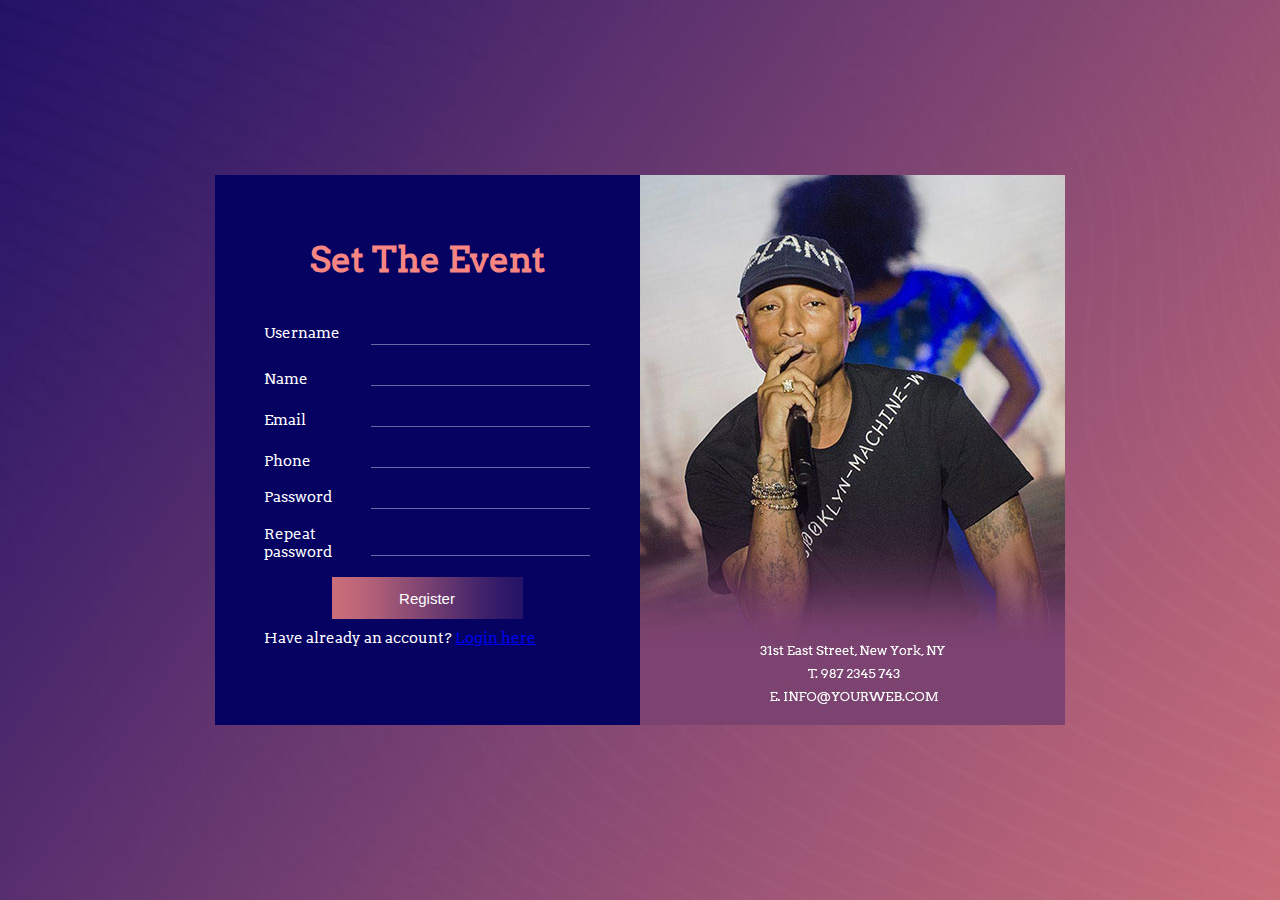
<file: colorlib-regform-21/registration.html>
<!DOCTYPE html>
<html>
	<head>
		<meta charset="utf-8">
		<title>RegistrationForm_v5 by Colorlib</title>
		<meta name="viewport" content="width=device-width, initial-scale=1.0">

		<!-- MATERIAL DESIGN ICONIC FONT -->
		<link rel="stylesheet" href="fonts/material-design-iconic-font/css/material-design-iconic-font.min.css">

		<!-- STYLE CSS -->
		<link rel="stylesheet" href="css/style.css">
	</head>

	<body>

		<div class="wrapper">
			<div class="inner">
				<form action="">
					<h3>Set The Event</h3>
					<div class="form-wrapper form-username">
						<label for="">Username</label>
            <input type="text" class="form-control">
					</div>
					<!-- <div class="form-wrapper form-select">
						<label for="">People</label>
						<div class="form-holder">
							<select name="" id="" class="form-control">
								<option value="1" class="option">1</option>
								<option value="2" class="option">2</option>
								<option value="3" class="option">3</option>
								<option value="4" class="option">4</option>
								<option value="5" class="option">5</option>
								<option value="6" class="option">6</option>
								<option value="7" class="option">7</option>
								<option value="8" class="option">8</option>
								<option value="9" class="option">9</option>
								<option value="10" class="option">10</option>
							</select>
							<i class="zmdi zmdi-chevron-down"></i>
						</div>
					</div> -->
					<div class="form-wrapper">
						<label for="" class="label-input">Name</label>
						<input type="text" class="form-control">
					</div>
					<div class="form-wrapper">
						<label for="" class="label-input">Email</label>
						<input type="text" class="form-control">
					</div>
					<div class="form-wrapper">
						<label for="" class="label-input">Phone</label>
						<input type="text" class="form-control">
					</div>
					<div class="form-wrapper">
						<label for="" class="label-password">Password</label>
						<input type="password" class="form-control">
					</div>
          <div class="form-wrapper">
						<label for="" class="label-password">Repeat password</label>
						<input type="password" class="form-control">
					</div>
					<!-- <button>Send your booking</button> -->
          <div class="d-flex justify-content-center">
            <button type="button"
              class="btn btn-success btn-block btn-lg gradient-custom-4 text-body regBtn">Register</button>
          </div>
          <div class="form-wrapper mt-10 mb-0 float-left">
            <span class="text-center text-muted mt-5 mb-0">Have already an account? <a href="#!"
              class="fw-bold text-body"><u>Login here</u></a></span>
          </div>
				</form>
				<div class="image-holder">
					<img src="images/registration-form-5.jpg" alt="">
				</div>
			</div>
		</div>

		<script src="js/jquery-3.3.1.min.js"></script>
		<script src="js/main.js"></script>
	</body><!-- This templates was made by Colorlib (https://colorlib.com) -->
</html>
</file>
<file: colorlib-regform-21/css/style.css>
@font-face {
  font-family: "Arvo-Regular";
  src: url("../fonts/Arvo/Arvo-Regular.ttf"); }
* {
  -webkit-box-sizing: border-box;
  -moz-box-sizing: border-box;
  box-sizing: border-box; }

body {
  font-family: "Arvo-Regular";
  font-size: 15px;
  margin: 0; }

p, h1, h2, h3, h4, h5, h6, ul {
  margin: 0; }

img {
  max-width: 100%; }

ul {
  padding-left: 0;
  margin-bottom: 0; }

a {
  text-decoration: none; }
  a:hover {
    text-decoration: none; }

textarea {
  resize: none; }

:focus {
  outline: none; }

.wrapper {
  min-height: 100vh;
  display: flex;
  align-items: center;
  background: url("../images/bg-registration-form-5.jpg") no-repeat;
  background-size: cover; }

.inner {
  min-width: 850px;
  margin: auto;
  display: flex; }

.image-holder {
  width: 50%;
  max-height: 550px; }

.option {
  color: #999;
  text-align: center;
  width: 30px; }

form {
  width: 50%;
  background: #050262;
  padding-top: 63px;
  padding-left: 49px;
  padding-right: 50px; }

h3 {
  font-size: 35px;
  text-align: center;
  margin-bottom: 38px;
  color: #f78582; }

.form-wrapper {
  color: #fff;
  display: flex;
  align-items: center;
  margin-bottom: 16px; }
  .form-wrapper label {
    width: 32.92%; }
    .form-wrapper label.label-input {
      transform: translateY(5px); }
    .form-wrapper label.label-comment {
      transform: translateY(-18px); }
  .form-wrapper.form-select {
    margin-bottom: 10px; }
  .form-wrapper.form-price {
    margin-bottom: 19px; }

.form-holder {
  position: relative; }
  .form-holder i {
    position: absolute;
    transform: translateY(-21px);
    left: 22px; }

.form-control {
  width: 67.08%;
  height: 25px;
  display: block;
  font-size: 13px;
  border: none;
  border-bottom: 1px solid #6967a1;
  background: none;
  color: #fff;
  padding: 0; }

input:focus, textarea:focus {
  border-bottom: 1px solid rgba(255, 255, 255, 0.8); }

select.form-control {
  -moz-appearance: none;
  -webkit-appearance: none;
  cursor: pointer;
  width: 30px;
  border: none;
  font-size: 15px;
  transform: translateY(-1px); }

button {
  height: 42px;
  width: 191px;
  display: inline-flex;
  border: none;
  font-size: 15px;
  color: #fff;
  align-items: center;
  justify-content: center;
  margin-top: 24px;
  cursor: pointer;
  transition: all 0.5s ease;
  background-image: -moz-linear-gradient(top, #cb6e7a 0%, #be6779 12%, #ae5e77 23%, #42236b 78%, #321a69 88%, #251368 100%);
  /* FF3.6-15 */
  background-image: -webkit-linear-gradient(top, #cb6e7a 0%, #be6779 12%, #ae5e77 23%, #42236b 78%, #321a69 88%, #251368 100%);
  /* Chrome10-25,Safari5.1-6 */
  background-image: linear-gradient(to right, #cb6e7a 0%, #be6779 12%, #ae5e77 23%, #42236b 78%, #321a69 88%, #251368 100%);
  /* W3C, IE10+, FF16+, Chrome26+, Opera12+, Safari7+ */ }
  button:hover {
    background-size: 200% auto;
    background-position: right center; }

@media (max-width: 991px) {
  .inner {
    min-width: auto; }

  form {
    padding-top: 30px;
    padding-bottom: 33px; }

  .image-holder {
    max-height: 490px; } }
@media (max-width: 767px) {
  .inner {
    display: block; }

  form {
    width: 100%; }

  .image-holder {
    width: 100%; }

  form {
    padding: 50px 20px; }

  .wrapper {
    background: none; } }

/*# sourceMappingURL=style.css.map */


.regBtn{
  margin: 0 auto;
  display: block;
  margin-bottom: 10px;
}
</file>
<file: colorlib-regform-21/fonts/material-design-iconic-font/css/material-design-iconic-font.min.css>
@font-face{font-family:Material-Design-Iconic-Font;src:url(../fonts/Material-Design-Iconic-Font.woff2?v=2.2.0) format('woff2'),url(../fonts/Material-Design-Iconic-Font.woff?v=2.2.0) format('woff'),url(../fonts/Material-Design-Iconic-Font.ttf?v=2.2.0) format('truetype')}.zmdi{display:inline-block;font:normal normal normal 14px/1 'Material-Design-Iconic-Font';font-size:inherit;text-rendering:auto;-webkit-font-smoothing:antialiased;-moz-osx-font-smoothing:grayscale}.zmdi-hc-lg{font-size:1.33333333em;line-height:.75em;vertical-align:-15%}.zmdi-hc-2x{font-size:2em}.zmdi-hc-3x{font-size:3em}.zmdi-hc-4x{font-size:4em}.zmdi-hc-5x{font-size:5em}.zmdi-hc-fw{width:1.28571429em;text-align:center}.zmdi-hc-ul{padding-left:0;margin-left:2.14285714em;list-style-type:none}.zmdi-hc-ul>li{position:relative}.zmdi-hc-li{position:absolute;left:-2.14285714em;width:2.14285714em;top:.14285714em;text-align:center}.zmdi-hc-li.zmdi-hc-lg{left:-1.85714286em}.zmdi-hc-border{padding:.1em .25em;border:solid .1em #9e9e9e;border-radius:2px}.zmdi-hc-border-circle{padding:.1em .25em;border:solid .1em #9e9e9e;border-radius:50%}.zmdi.pull-left{float:left;margin-right:.15em}.zmdi.pull-right{float:right;margin-left:.15em}.zmdi-hc-spin{-webkit-animation:zmdi-spin 1.5s infinite linear;animation:zmdi-spin 1.5s infinite linear}.zmdi-hc-spin-reverse{-webkit-animation:zmdi-spin-reverse 1.5s infinite linear;animation:zmdi-spin-reverse 1.5s infinite linear}@-webkit-keyframes zmdi-spin{0%{-webkit-transform:rotate(0deg);transform:rotate(0deg)}100%{-webkit-transform:rotate(359deg);transform:rotate(359deg)}}@keyframes zmdi-spin{0%{-webkit-transform:rotate(0deg);transform:rotate(0deg)}100%{-webkit-transform:rotate(359deg);transform:rotate(359deg)}}@-webkit-keyframes zmdi-spin-reverse{0%{-webkit-transform:rotate(0deg);transform:rotate(0deg)}100%{-webkit-transform:rotate(-359deg);transform:rotate(-359deg)}}@keyframes zmdi-spin-reverse{0%{-webkit-transform:rotate(0deg);transform:rotate(0deg)}100%{-webkit-transform:rotate(-359deg);transform:rotate(-359deg)}}.zmdi-hc-rotate-90{-webkit-transform:rotate(90deg);-ms-transform:rotate(90deg);transform:rotate(90deg)}.zmdi-hc-rotate-180{-webkit-transform:rotate(180deg);-ms-transform:rotate(180deg);transform:rotate(180deg)}.zmdi-hc-rotate-270{-webkit-transform:rotate(270deg);-ms-transform:rotate(270deg);transform:rotate(270deg)}.zmdi-hc-flip-horizontal{-webkit-transform:scale(-1,1);-ms-transform:scale(-1,1);transform:scale(-1,1)}.zmdi-hc-flip-vertical{-webkit-transform:scale(1,-1);-ms-transform:scale(1,-1);transform:scale(1,-1)}.zmdi-hc-stack{position:relative;display:inline-block;width:2em;height:2em;line-height:2em;vertical-align:middle}.zmdi-hc-stack-1x,.zmdi-hc-stack-2x{position:absolute;left:0;width:100%;text-align:center}.zmdi-hc-stack-1x{line-height:inherit}.zmdi-hc-stack-2x{font-size:2em}.zmdi-hc-inverse{color:#fff}.zmdi-3d-rotation:before{content:'\f101'}.zmdi-airplane-off:before{content:'\f102'}.zmdi-airplane:before{content:'\f103'}.zmdi-album:before{content:'\f104'}.zmdi-archive:before{content:'\f105'}.zmdi-assignment-account:before{content:'\f106'}.zmdi-assignment-alert:before{content:'\f107'}.zmdi-assignment-check:before{content:'\f108'}.zmdi-assignment-o:before{content:'\f109'}.zmdi-assignment-return:before{content:'\f10a'}.zmdi-assignment-returned:before{content:'\f10b'}.zmdi-assignment:before{content:'\f10c'}.zmdi-attachment-alt:before{content:'\f10d'}.zmdi-attachment:before{content:'\f10e'}.zmdi-audio:before{content:'\f10f'}.zmdi-badge-check:before{content:'\f110'}.zmdi-balance-wallet:before{content:'\f111'}.zmdi-balance:before{content:'\f112'}.zmdi-battery-alert:before{content:'\f113'}.zmdi-battery-flash:before{content:'\f114'}.zmdi-battery-unknown:before{content:'\f115'}.zmdi-battery:before{content:'\f116'}.zmdi-bike:before{content:'\f117'}.zmdi-block-alt:before{content:'\f118'}.zmdi-block:before{content:'\f119'}.zmdi-boat:before{content:'\f11a'}.zmdi-book-image:before{content:'\f11b'}.zmdi-book:before{content:'\f11c'}.zmdi-bookmark-outline:before{content:'\f11d'}.zmdi-bookmark:before{content:'\f11e'}.zmdi-brush:before{content:'\f11f'}.zmdi-bug:before{content:'\f120'}.zmdi-bus:before{content:'\f121'}.zmdi-cake:before{content:'\f122'}.zmdi-car-taxi:before{content:'\f123'}.zmdi-car-wash:before{content:'\f124'}.zmdi-car:before{content:'\f125'}.zmdi-card-giftcard:before{content:'\f126'}.zmdi-card-membership:before{content:'\f127'}.zmdi-card-travel:before{content:'\f128'}.zmdi-card:before{content:'\f129'}.zmdi-case-check:before{content:'\f12a'}.zmdi-case-download:before{content:'\f12b'}.zmdi-case-play:before{content:'\f12c'}.zmdi-case:before{content:'\f12d'}.zmdi-cast-connected:before{content:'\f12e'}.zmdi-cast:before{content:'\f12f'}.zmdi-chart-donut:before{content:'\f130'}.zmdi-chart:before{content:'\f131'}.zmdi-city-alt:before{content:'\f132'}.zmdi-city:before{content:'\f133'}.zmdi-close-circle-o:before{content:'\f134'}.zmdi-close-circle:before{content:'\f135'}.zmdi-close:before{content:'\f136'}.zmdi-cocktail:before{content:'\f137'}.zmdi-code-setting:before{content:'\f138'}.zmdi-code-smartphone:before{content:'\f139'}.zmdi-code:before{content:'\f13a'}.zmdi-coffee:before{content:'\f13b'}.zmdi-collection-bookmark:before{content:'\f13c'}.zmdi-collection-case-play:before{content:'\f13d'}.zmdi-collection-folder-image:before{content:'\f13e'}.zmdi-collection-image-o:before{content:'\f13f'}.zmdi-collection-image:before{content:'\f140'}.zmdi-collection-item-1:before{content:'\f141'}.zmdi-collection-item-2:before{content:'\f142'}.zmdi-collection-item-3:before{content:'\f143'}.zmdi-collection-item-4:before{content:'\f144'}.zmdi-collection-item-5:before{content:'\f145'}.zmdi-collection-item-6:before{content:'\f146'}.zmdi-collection-item-7:before{content:'\f147'}.zmdi-collection-item-8:before{content:'\f148'}.zmdi-collection-item-9-plus:before{content:'\f149'}.zmdi-collection-item-9:before{content:'\f14a'}.zmdi-collection-item:before{content:'\f14b'}.zmdi-collection-music:before{content:'\f14c'}.zmdi-collection-pdf:before{content:'\f14d'}.zmdi-collection-plus:before{content:'\f14e'}.zmdi-collection-speaker:before{content:'\f14f'}.zmdi-collection-text:before{content:'\f150'}.zmdi-collection-video:before{content:'\f151'}.zmdi-compass:before{content:'\f152'}.zmdi-cutlery:before{content:'\f153'}.zmdi-delete:before{content:'\f154'}.zmdi-dialpad:before{content:'\f155'}.zmdi-dns:before{content:'\f156'}.zmdi-drink:before{content:'\f157'}.zmdi-edit:before{content:'\f158'}.zmdi-email-open:before{content:'\f159'}.zmdi-email:before{content:'\f15a'}.zmdi-eye-off:before{content:'\f15b'}.zmdi-eye:before{content:'\f15c'}.zmdi-eyedropper:before{content:'\f15d'}.zmdi-favorite-outline:before{content:'\f15e'}.zmdi-favorite:before{content:'\f15f'}.zmdi-filter-list:before{content:'\f160'}.zmdi-fire:before{content:'\f161'}.zmdi-flag:before{content:'\f162'}.zmdi-flare:before{content:'\f163'}.zmdi-flash-auto:before{content:'\f164'}.zmdi-flash-off:before{content:'\f165'}.zmdi-flash:before{content:'\f166'}.zmdi-flip:before{content:'\f167'}.zmdi-flower-alt:before{content:'\f168'}.zmdi-flower:before{content:'\f169'}.zmdi-font:before{content:'\f16a'}.zmdi-fullscreen-alt:before{content:'\f16b'}.zmdi-fullscreen-exit:before{content:'\f16c'}.zmdi-fullscreen:before{content:'\f16d'}.zmdi-functions:before{content:'\f16e'}.zmdi-gas-station:before{content:'\f16f'}.zmdi-gesture:before{content:'\f170'}.zmdi-globe-alt:before{content:'\f171'}.zmdi-globe-lock:before{content:'\f172'}.zmdi-globe:before{content:'\f173'}.zmdi-graduation-cap:before{content:'\f174'}.zmdi-home:before{content:'\f175'}.zmdi-hospital-alt:before{content:'\f176'}.zmdi-hospital:before{content:'\f177'}.zmdi-hotel:before{content:'\f178'}.zmdi-hourglass-alt:before{content:'\f179'}.zmdi-hourglass-outline:before{content:'\f17a'}.zmdi-hourglass:before{content:'\f17b'}.zmdi-http:before{content:'\f17c'}.zmdi-image-alt:before{content:'\f17d'}.zmdi-image-o:before{content:'\f17e'}.zmdi-image:before{content:'\f17f'}.zmdi-inbox:before{content:'\f180'}.zmdi-invert-colors-off:before{content:'\f181'}.zmdi-invert-colors:before{content:'\f182'}.zmdi-key:before{content:'\f183'}.zmdi-label-alt-outline:before{content:'\f184'}.zmdi-label-alt:before{content:'\f185'}.zmdi-label-heart:before{content:'\f186'}.zmdi-label:before{content:'\f187'}.zmdi-labels:before{content:'\f188'}.zmdi-lamp:before{content:'\f189'}.zmdi-landscape:before{content:'\f18a'}.zmdi-layers-off:before{content:'\f18b'}.zmdi-layers:before{content:'\f18c'}.zmdi-library:before{content:'\f18d'}.zmdi-link:before{content:'\f18e'}.zmdi-lock-open:before{content:'\f18f'}.zmdi-lock-outline:before{content:'\f190'}.zmdi-lock:before{content:'\f191'}.zmdi-mail-reply-all:before{content:'\f192'}.zmdi-mail-reply:before{content:'\f193'}.zmdi-mail-send:before{content:'\f194'}.zmdi-mall:before{content:'\f195'}.zmdi-map:before{content:'\f196'}.zmdi-menu:before{content:'\f197'}.zmdi-money-box:before{content:'\f198'}.zmdi-money-off:before{content:'\f199'}.zmdi-money:before{content:'\f19a'}.zmdi-more-vert:before{content:'\f19b'}.zmdi-more:before{content:'\f19c'}.zmdi-movie-alt:before{content:'\f19d'}.zmdi-movie:before{content:'\f19e'}.zmdi-nature-people:before{content:'\f19f'}.zmdi-nature:before{content:'\f1a0'}.zmdi-navigation:before{content:'\f1a1'}.zmdi-open-in-browser:before{content:'\f1a2'}.zmdi-open-in-new:before{content:'\f1a3'}.zmdi-palette:before{content:'\f1a4'}.zmdi-parking:before{content:'\f1a5'}.zmdi-pin-account:before{content:'\f1a6'}.zmdi-pin-assistant:before{content:'\f1a7'}.zmdi-pin-drop:before{content:'\f1a8'}.zmdi-pin-help:before{content:'\f1a9'}.zmdi-pin-off:before{content:'\f1aa'}.zmdi-pin:before{content:'\f1ab'}.zmdi-pizza:before{content:'\f1ac'}.zmdi-plaster:before{content:'\f1ad'}.zmdi-power-setting:before{content:'\f1ae'}.zmdi-power:before{content:'\f1af'}.zmdi-print:before{content:'\f1b0'}.zmdi-puzzle-piece:before{content:'\f1b1'}.zmdi-quote:before{content:'\f1b2'}.zmdi-railway:before{content:'\f1b3'}.zmdi-receipt:before{content:'\f1b4'}.zmdi-refresh-alt:before{content:'\f1b5'}.zmdi-refresh-sync-alert:before{content:'\f1b6'}.zmdi-refresh-sync-off:before{content:'\f1b7'}.zmdi-refresh-sync:before{content:'\f1b8'}.zmdi-refresh:before{content:'\f1b9'}.zmdi-roller:before{content:'\f1ba'}.zmdi-ruler:before{content:'\f1bb'}.zmdi-scissors:before{content:'\f1bc'}.zmdi-screen-rotation-lock:before{content:'\f1bd'}.zmdi-screen-rotation:before{content:'\f1be'}.zmdi-search-for:before{content:'\f1bf'}.zmdi-search-in-file:before{content:'\f1c0'}.zmdi-search-in-page:before{content:'\f1c1'}.zmdi-search-replace:before{content:'\f1c2'}.zmdi-search:before{content:'\f1c3'}.zmdi-seat:before{content:'\f1c4'}.zmdi-settings-square:before{content:'\f1c5'}.zmdi-settings:before{content:'\f1c6'}.zmdi-shield-check:before{content:'\f1c7'}.zmdi-shield-security:before{content:'\f1c8'}.zmdi-shopping-basket:before{content:'\f1c9'}.zmdi-shopping-cart-plus:before{content:'\f1ca'}.zmdi-shopping-cart:before{content:'\f1cb'}.zmdi-sign-in:before{content:'\f1cc'}.zmdi-sort-amount-asc:before{content:'\f1cd'}.zmdi-sort-amount-desc:before{content:'\f1ce'}.zmdi-sort-asc:before{content:'\f1cf'}.zmdi-sort-desc:before{content:'\f1d0'}.zmdi-spellcheck:before{content:'\f1d1'}.zmdi-storage:before{content:'\f1d2'}.zmdi-store-24:before{content:'\f1d3'}.zmdi-store:before{content:'\f1d4'}.zmdi-subway:before{content:'\f1d5'}.zmdi-sun:before{content:'\f1d6'}.zmdi-tab-unselected:before{content:'\f1d7'}.zmdi-tab:before{content:'\f1d8'}.zmdi-tag-close:before{content:'\f1d9'}.zmdi-tag-more:before{content:'\f1da'}.zmdi-tag:before{content:'\f1db'}.zmdi-thumb-down:before{content:'\f1dc'}.zmdi-thumb-up-down:before{content:'\f1dd'}.zmdi-thumb-up:before{content:'\f1de'}.zmdi-ticket-star:before{content:'\f1df'}.zmdi-toll:before{content:'\f1e0'}.zmdi-toys:before{content:'\f1e1'}.zmdi-traffic:before{content:'\f1e2'}.zmdi-translate:before{content:'\f1e3'}.zmdi-triangle-down:before{content:'\f1e4'}.zmdi-triangle-up:before{content:'\f1e5'}.zmdi-truck:before{content:'\f1e6'}.zmdi-turning-sign:before{content:'\f1e7'}.zmdi-wallpaper:before{content:'\f1e8'}.zmdi-washing-machine:before{content:'\f1e9'}.zmdi-window-maximize:before{content:'\f1ea'}.zmdi-window-minimize:before{content:'\f1eb'}.zmdi-window-restore:before{content:'\f1ec'}.zmdi-wrench:before{content:'\f1ed'}.zmdi-zoom-in:before{content:'\f1ee'}.zmdi-zoom-out:before{content:'\f1ef'}.zmdi-alert-circle-o:before{content:'\f1f0'}.zmdi-alert-circle:before{content:'\f1f1'}.zmdi-alert-octagon:before{content:'\f1f2'}.zmdi-alert-polygon:before{content:'\f1f3'}.zmdi-alert-triangle:before{content:'\f1f4'}.zmdi-help-outline:before{content:'\f1f5'}.zmdi-help:before{content:'\f1f6'}.zmdi-info-outline:before{content:'\f1f7'}.zmdi-info:before{content:'\f1f8'}.zmdi-notifications-active:before{content:'\f1f9'}.zmdi-notifications-add:before{content:'\f1fa'}.zmdi-notifications-none:before{content:'\f1fb'}.zmdi-notifications-off:before{content:'\f1fc'}.zmdi-notifications-paused:before{content:'\f1fd'}.zmdi-notifications:before{content:'\f1fe'}.zmdi-account-add:before{content:'\f1ff'}.zmdi-account-box-mail:before{content:'\f200'}.zmdi-account-box-o:before{content:'\f201'}.zmdi-account-box-phone:before{content:'\f202'}.zmdi-account-box:before{content:'\f203'}.zmdi-account-calendar:before{content:'\f204'}.zmdi-account-circle:before{content:'\f205'}.zmdi-account-o:before{content:'\f206'}.zmdi-account:before{content:'\f207'}.zmdi-accounts-add:before{content:'\f208'}.zmdi-accounts-alt:before{content:'\f209'}.zmdi-accounts-list-alt:before{content:'\f20a'}.zmdi-accounts-list:before{content:'\f20b'}.zmdi-accounts-outline:before{content:'\f20c'}.zmdi-accounts:before{content:'\f20d'}.zmdi-face:before{content:'\f20e'}.zmdi-female:before{content:'\f20f'}.zmdi-male-alt:before{content:'\f210'}.zmdi-male-female:before{content:'\f211'}.zmdi-male:before{content:'\f212'}.zmdi-mood-bad:before{content:'\f213'}.zmdi-mood:before{content:'\f214'}.zmdi-run:before{content:'\f215'}.zmdi-walk:before{content:'\f216'}.zmdi-cloud-box:before{content:'\f217'}.zmdi-cloud-circle:before{content:'\f218'}.zmdi-cloud-done:before{content:'\f219'}.zmdi-cloud-download:before{content:'\f21a'}.zmdi-cloud-off:before{content:'\f21b'}.zmdi-cloud-outline-alt:before{content:'\f21c'}.zmdi-cloud-outline:before{content:'\f21d'}.zmdi-cloud-upload:before{content:'\f21e'}.zmdi-cloud:before{content:'\f21f'}.zmdi-download:before{content:'\f220'}.zmdi-file-plus:before{content:'\f221'}.zmdi-file-text:before{content:'\f222'}.zmdi-file:before{content:'\f223'}.zmdi-folder-outline:before{content:'\f224'}.zmdi-folder-person:before{content:'\f225'}.zmdi-folder-star-alt:before{content:'\f226'}.zmdi-folder-star:before{content:'\f227'}.zmdi-folder:before{content:'\f228'}.zmdi-gif:before{content:'\f229'}.zmdi-upload:before{content:'\f22a'}.zmdi-border-all:before{content:'\f22b'}.zmdi-border-bottom:before{content:'\f22c'}.zmdi-border-clear:before{content:'\f22d'}.zmdi-border-color:before{content:'\f22e'}.zmdi-border-horizontal:before{content:'\f22f'}.zmdi-border-inner:before{content:'\f230'}.zmdi-border-left:before{content:'\f231'}.zmdi-border-outer:before{content:'\f232'}.zmdi-border-right:before{content:'\f233'}.zmdi-border-style:before{content:'\f234'}.zmdi-border-top:before{content:'\f235'}.zmdi-border-vertical:before{content:'\f236'}.zmdi-copy:before{content:'\f237'}.zmdi-crop:before{content:'\f238'}.zmdi-format-align-center:before{content:'\f239'}.zmdi-format-align-justify:before{content:'\f23a'}.zmdi-format-align-left:before{content:'\f23b'}.zmdi-format-align-right:before{content:'\f23c'}.zmdi-format-bold:before{content:'\f23d'}.zmdi-format-clear-all:before{content:'\f23e'}.zmdi-format-clear:before{content:'\f23f'}.zmdi-format-color-fill:before{content:'\f240'}.zmdi-format-color-reset:before{content:'\f241'}.zmdi-format-color-text:before{content:'\f242'}.zmdi-format-indent-decrease:before{content:'\f243'}.zmdi-format-indent-increase:before{content:'\f244'}.zmdi-format-italic:before{content:'\f245'}.zmdi-format-line-spacing:before{content:'\f246'}.zmdi-format-list-bulleted:before{content:'\f247'}.zmdi-format-list-numbered:before{content:'\f248'}.zmdi-format-ltr:before{content:'\f249'}.zmdi-format-rtl:before{content:'\f24a'}.zmdi-format-size:before{content:'\f24b'}.zmdi-format-strikethrough-s:before{content:'\f24c'}.zmdi-format-strikethrough:before{content:'\f24d'}.zmdi-format-subject:before{content:'\f24e'}.zmdi-format-underlined:before{content:'\f24f'}.zmdi-format-valign-bottom:before{content:'\f250'}.zmdi-format-valign-center:before{content:'\f251'}.zmdi-format-valign-top:before{content:'\f252'}.zmdi-redo:before{content:'\f253'}.zmdi-select-all:before{content:'\f254'}.zmdi-space-bar:before{content:'\f255'}.zmdi-text-format:before{content:'\f256'}.zmdi-transform:before{content:'\f257'}.zmdi-undo:before{content:'\f258'}.zmdi-wrap-text:before{content:'\f259'}.zmdi-comment-alert:before{content:'\f25a'}.zmdi-comment-alt-text:before{content:'\f25b'}.zmdi-comment-alt:before{content:'\f25c'}.zmdi-comment-edit:before{content:'\f25d'}.zmdi-comment-image:before{content:'\f25e'}.zmdi-comment-list:before{content:'\f25f'}.zmdi-comment-more:before{content:'\f260'}.zmdi-comment-outline:before{content:'\f261'}.zmdi-comment-text-alt:before{content:'\f262'}.zmdi-comment-text:before{content:'\f263'}.zmdi-comment-video:before{content:'\f264'}.zmdi-comment:before{content:'\f265'}.zmdi-comments:before{content:'\f266'}.zmdi-check-all:before{content:'\f267'}.zmdi-check-circle-u:before{content:'\f268'}.zmdi-check-circle:before{content:'\f269'}.zmdi-check-square:before{content:'\f26a'}.zmdi-check:before{content:'\f26b'}.zmdi-circle-o:before{content:'\f26c'}.zmdi-circle:before{content:'\f26d'}.zmdi-dot-circle-alt:before{content:'\f26e'}.zmdi-dot-circle:before{content:'\f26f'}.zmdi-minus-circle-outline:before{content:'\f270'}.zmdi-minus-circle:before{content:'\f271'}.zmdi-minus-square:before{content:'\f272'}.zmdi-minus:before{content:'\f273'}.zmdi-plus-circle-o-duplicate:before{content:'\f274'}.zmdi-plus-circle-o:before{content:'\f275'}.zmdi-plus-circle:before{content:'\f276'}.zmdi-plus-square:before{content:'\f277'}.zmdi-plus:before{content:'\f278'}.zmdi-square-o:before{content:'\f279'}.zmdi-star-circle:before{content:'\f27a'}.zmdi-star-half:before{content:'\f27b'}.zmdi-star-outline:before{content:'\f27c'}.zmdi-star:before{content:'\f27d'}.zmdi-bluetooth-connected:before{content:'\f27e'}.zmdi-bluetooth-off:before{content:'\f27f'}.zmdi-bluetooth-search:before{content:'\f280'}.zmdi-bluetooth-setting:before{content:'\f281'}.zmdi-bluetooth:before{content:'\f282'}.zmdi-camera-add:before{content:'\f283'}.zmdi-camera-alt:before{content:'\f284'}.zmdi-camera-bw:before{content:'\f285'}.zmdi-camera-front:before{content:'\f286'}.zmdi-camera-mic:before{content:'\f287'}.zmdi-camera-party-mode:before{content:'\f288'}.zmdi-camera-rear:before{content:'\f289'}.zmdi-camera-roll:before{content:'\f28a'}.zmdi-camera-switch:before{content:'\f28b'}.zmdi-camera:before{content:'\f28c'}.zmdi-card-alert:before{content:'\f28d'}.zmdi-card-off:before{content:'\f28e'}.zmdi-card-sd:before{content:'\f28f'}.zmdi-card-sim:before{content:'\f290'}.zmdi-desktop-mac:before{content:'\f291'}.zmdi-desktop-windows:before{content:'\f292'}.zmdi-device-hub:before{content:'\f293'}.zmdi-devices-off:before{content:'\f294'}.zmdi-devices:before{content:'\f295'}.zmdi-dock:before{content:'\f296'}.zmdi-floppy:before{content:'\f297'}.zmdi-gamepad:before{content:'\f298'}.zmdi-gps-dot:before{content:'\f299'}.zmdi-gps-off:before{content:'\f29a'}.zmdi-gps:before{content:'\f29b'}.zmdi-headset-mic:before{content:'\f29c'}.zmdi-headset:before{content:'\f29d'}.zmdi-input-antenna:before{content:'\f29e'}.zmdi-input-composite:before{content:'\f29f'}.zmdi-input-hdmi:before{content:'\f2a0'}.zmdi-input-power:before{content:'\f2a1'}.zmdi-input-svideo:before{content:'\f2a2'}.zmdi-keyboard-hide:before{content:'\f2a3'}.zmdi-keyboard:before{content:'\f2a4'}.zmdi-laptop-chromebook:before{content:'\f2a5'}.zmdi-laptop-mac:before{content:'\f2a6'}.zmdi-laptop:before{content:'\f2a7'}.zmdi-mic-off:before{content:'\f2a8'}.zmdi-mic-outline:before{content:'\f2a9'}.zmdi-mic-setting:before{content:'\f2aa'}.zmdi-mic:before{content:'\f2ab'}.zmdi-mouse:before{content:'\f2ac'}.zmdi-network-alert:before{content:'\f2ad'}.zmdi-network-locked:before{content:'\f2ae'}.zmdi-network-off:before{content:'\f2af'}.zmdi-network-outline:before{content:'\f2b0'}.zmdi-network-setting:before{content:'\f2b1'}.zmdi-network:before{content:'\f2b2'}.zmdi-phone-bluetooth:before{content:'\f2b3'}.zmdi-phone-end:before{content:'\f2b4'}.zmdi-phone-forwarded:before{content:'\f2b5'}.zmdi-phone-in-talk:before{content:'\f2b6'}.zmdi-phone-locked:before{content:'\f2b7'}.zmdi-phone-missed:before{content:'\f2b8'}.zmdi-phone-msg:before{content:'\f2b9'}.zmdi-phone-paused:before{content:'\f2ba'}.zmdi-phone-ring:before{content:'\f2bb'}.zmdi-phone-setting:before{content:'\f2bc'}.zmdi-phone-sip:before{content:'\f2bd'}.zmdi-phone:before{content:'\f2be'}.zmdi-portable-wifi-changes:before{content:'\f2bf'}.zmdi-portable-wifi-off:before{content:'\f2c0'}.zmdi-portable-wifi:before{content:'\f2c1'}.zmdi-radio:before{content:'\f2c2'}.zmdi-reader:before{content:'\f2c3'}.zmdi-remote-control-alt:before{content:'\f2c4'}.zmdi-remote-control:before{content:'\f2c5'}.zmdi-router:before{content:'\f2c6'}.zmdi-scanner:before{content:'\f2c7'}.zmdi-smartphone-android:before{content:'\f2c8'}.zmdi-smartphone-download:before{content:'\f2c9'}.zmdi-smartphone-erase:before{content:'\f2ca'}.zmdi-smartphone-info:before{content:'\f2cb'}.zmdi-smartphone-iphone:before{content:'\f2cc'}.zmdi-smartphone-landscape-lock:before{content:'\f2cd'}.zmdi-smartphone-landscape:before{content:'\f2ce'}.zmdi-smartphone-lock:before{content:'\f2cf'}.zmdi-smartphone-portrait-lock:before{content:'\f2d0'}.zmdi-smartphone-ring:before{content:'\f2d1'}.zmdi-smartphone-setting:before{content:'\f2d2'}.zmdi-smartphone-setup:before{content:'\f2d3'}.zmdi-smartphone:before{content:'\f2d4'}.zmdi-speaker:before{content:'\f2d5'}.zmdi-tablet-android:before{content:'\f2d6'}.zmdi-tablet-mac:before{content:'\f2d7'}.zmdi-tablet:before{content:'\f2d8'}.zmdi-tv-alt-play:before{content:'\f2d9'}.zmdi-tv-list:before{content:'\f2da'}.zmdi-tv-play:before{content:'\f2db'}.zmdi-tv:before{content:'\f2dc'}.zmdi-usb:before{content:'\f2dd'}.zmdi-videocam-off:before{content:'\f2de'}.zmdi-videocam-switch:before{content:'\f2df'}.zmdi-videocam:before{content:'\f2e0'}.zmdi-watch:before{content:'\f2e1'}.zmdi-wifi-alt-2:before{content:'\f2e2'}.zmdi-wifi-alt:before{content:'\f2e3'}.zmdi-wifi-info:before{content:'\f2e4'}.zmdi-wifi-lock:before{content:'\f2e5'}.zmdi-wifi-off:before{content:'\f2e6'}.zmdi-wifi-outline:before{content:'\f2e7'}.zmdi-wifi:before{content:'\f2e8'}.zmdi-arrow-left-bottom:before{content:'\f2e9'}.zmdi-arrow-left:before{content:'\f2ea'}.zmdi-arrow-merge:before{content:'\f2eb'}.zmdi-arrow-missed:before{content:'\f2ec'}.zmdi-arrow-right-top:before{content:'\f2ed'}.zmdi-arrow-right:before{content:'\f2ee'}.zmdi-arrow-split:before{content:'\f2ef'}.zmdi-arrows:before{content:'\f2f0'}.zmdi-caret-down-circle:before{content:'\f2f1'}.zmdi-caret-down:before{content:'\f2f2'}.zmdi-caret-left-circle:before{content:'\f2f3'}.zmdi-caret-left:before{content:'\f2f4'}.zmdi-caret-right-circle:before{content:'\f2f5'}.zmdi-caret-right:before{content:'\f2f6'}.zmdi-caret-up-circle:before{content:'\f2f7'}.zmdi-caret-up:before{content:'\f2f8'}.zmdi-chevron-down:before{content:'\f2f9'}.zmdi-chevron-left:before{content:'\f2fa'}.zmdi-chevron-right:before{content:'\f2fb'}.zmdi-chevron-up:before{content:'\f2fc'}.zmdi-forward:before{content:'\f2fd'}.zmdi-long-arrow-down:before{content:'\f2fe'}.zmdi-long-arrow-left:before{content:'\f2ff'}.zmdi-long-arrow-return:before{content:'\f300'}.zmdi-long-arrow-right:before{content:'\f301'}.zmdi-long-arrow-tab:before{content:'\f302'}.zmdi-long-arrow-up:before{content:'\f303'}.zmdi-rotate-ccw:before{content:'\f304'}.zmdi-rotate-cw:before{content:'\f305'}.zmdi-rotate-left:before{content:'\f306'}.zmdi-rotate-right:before{content:'\f307'}.zmdi-square-down:before{content:'\f308'}.zmdi-square-right:before{content:'\f309'}.zmdi-swap-alt:before{content:'\f30a'}.zmdi-swap-vertical-circle:before{content:'\f30b'}.zmdi-swap-vertical:before{content:'\f30c'}.zmdi-swap:before{content:'\f30d'}.zmdi-trending-down:before{content:'\f30e'}.zmdi-trending-flat:before{content:'\f30f'}.zmdi-trending-up:before{content:'\f310'}.zmdi-unfold-less:before{content:'\f311'}.zmdi-unfold-more:before{content:'\f312'}.zmdi-apps:before{content:'\f313'}.zmdi-grid-off:before{content:'\f314'}.zmdi-grid:before{content:'\f315'}.zmdi-view-agenda:before{content:'\f316'}.zmdi-view-array:before{content:'\f317'}.zmdi-view-carousel:before{content:'\f318'}.zmdi-view-column:before{content:'\f319'}.zmdi-view-comfy:before{content:'\f31a'}.zmdi-view-compact:before{content:'\f31b'}.zmdi-view-dashboard:before{content:'\f31c'}.zmdi-view-day:before{content:'\f31d'}.zmdi-view-headline:before{content:'\f31e'}.zmdi-view-list-alt:before{content:'\f31f'}.zmdi-view-list:before{content:'\f320'}.zmdi-view-module:before{content:'\f321'}.zmdi-view-quilt:before{content:'\f322'}.zmdi-view-stream:before{content:'\f323'}.zmdi-view-subtitles:before{content:'\f324'}.zmdi-view-toc:before{content:'\f325'}.zmdi-view-web:before{content:'\f326'}.zmdi-view-week:before{content:'\f327'}.zmdi-widgets:before{content:'\f328'}.zmdi-alarm-check:before{content:'\f329'}.zmdi-alarm-off:before{content:'\f32a'}.zmdi-alarm-plus:before{content:'\f32b'}.zmdi-alarm-snooze:before{content:'\f32c'}.zmdi-alarm:before{content:'\f32d'}.zmdi-calendar-alt:before{content:'\f32e'}.zmdi-calendar-check:before{content:'\f32f'}.zmdi-calendar-close:before{content:'\f330'}.zmdi-calendar-note:before{content:'\f331'}.zmdi-calendar:before{content:'\f332'}.zmdi-time-countdown:before{content:'\f333'}.zmdi-time-interval:before{content:'\f334'}.zmdi-time-restore-setting:before{content:'\f335'}.zmdi-time-restore:before{content:'\f336'}.zmdi-time:before{content:'\f337'}.zmdi-timer-off:before{content:'\f338'}.zmdi-timer:before{content:'\f339'}.zmdi-android-alt:before{content:'\f33a'}.zmdi-android:before{content:'\f33b'}.zmdi-apple:before{content:'\f33c'}.zmdi-behance:before{content:'\f33d'}.zmdi-codepen:before{content:'\f33e'}.zmdi-dribbble:before{content:'\f33f'}.zmdi-dropbox:before{content:'\f340'}.zmdi-evernote:before{content:'\f341'}.zmdi-facebook-box:before{content:'\f342'}.zmdi-facebook:before{content:'\f343'}.zmdi-github-box:before{content:'\f344'}.zmdi-github:before{content:'\f345'}.zmdi-google-drive:before{content:'\f346'}.zmdi-google-earth:before{content:'\f347'}.zmdi-google-glass:before{content:'\f348'}.zmdi-google-maps:before{content:'\f349'}.zmdi-google-pages:before{content:'\f34a'}.zmdi-google-play:before{content:'\f34b'}.zmdi-google-plus-box:before{content:'\f34c'}.zmdi-google-plus:before{content:'\f34d'}.zmdi-google:before{content:'\f34e'}.zmdi-instagram:before{content:'\f34f'}.zmdi-language-css3:before{content:'\f350'}.zmdi-language-html5:before{content:'\f351'}.zmdi-language-javascript:before{content:'\f352'}.zmdi-language-python-alt:before{content:'\f353'}.zmdi-language-python:before{content:'\f354'}.zmdi-lastfm:before{content:'\f355'}.zmdi-linkedin-box:before{content:'\f356'}.zmdi-paypal:before{content:'\f357'}.zmdi-pinterest-box:before{content:'\f358'}.zmdi-pocket:before{content:'\f359'}.zmdi-polymer:before{content:'\f35a'}.zmdi-share:before{content:'\f35b'}.zmdi-stackoverflow:before{content:'\f35c'}.zmdi-steam-square:before{content:'\f35d'}.zmdi-steam:before{content:'\f35e'}.zmdi-twitter-box:before{content:'\f35f'}.zmdi-twitter:before{content:'\f360'}.zmdi-vk:before{content:'\f361'}.zmdi-wikipedia:before{content:'\f362'}.zmdi-windows:before{content:'\f363'}.zmdi-aspect-ratio-alt:before{content:'\f364'}.zmdi-aspect-ratio:before{content:'\f365'}.zmdi-blur-circular:before{content:'\f366'}.zmdi-blur-linear:before{content:'\f367'}.zmdi-blur-off:before{content:'\f368'}.zmdi-blur:before{content:'\f369'}.zmdi-brightness-2:before{content:'\f36a'}.zmdi-brightness-3:before{content:'\f36b'}.zmdi-brightness-4:before{content:'\f36c'}.zmdi-brightness-5:before{content:'\f36d'}.zmdi-brightness-6:before{content:'\f36e'}.zmdi-brightness-7:before{content:'\f36f'}.zmdi-brightness-auto:before{content:'\f370'}.zmdi-brightness-setting:before{content:'\f371'}.zmdi-broken-image:before{content:'\f372'}.zmdi-center-focus-strong:before{content:'\f373'}.zmdi-center-focus-weak:before{content:'\f374'}.zmdi-compare:before{content:'\f375'}.zmdi-crop-16-9:before{content:'\f376'}.zmdi-crop-3-2:before{content:'\f377'}.zmdi-crop-5-4:before{content:'\f378'}.zmdi-crop-7-5:before{content:'\f379'}.zmdi-crop-din:before{content:'\f37a'}.zmdi-crop-free:before{content:'\f37b'}.zmdi-crop-landscape:before{content:'\f37c'}.zmdi-crop-portrait:before{content:'\f37d'}.zmdi-crop-square:before{content:'\f37e'}.zmdi-exposure-alt:before{content:'\f37f'}.zmdi-exposure:before{content:'\f380'}.zmdi-filter-b-and-w:before{content:'\f381'}.zmdi-filter-center-focus:before{content:'\f382'}.zmdi-filter-frames:before{content:'\f383'}.zmdi-filter-tilt-shift:before{content:'\f384'}.zmdi-gradient:before{content:'\f385'}.zmdi-grain:before{content:'\f386'}.zmdi-graphic-eq:before{content:'\f387'}.zmdi-hdr-off:before{content:'\f388'}.zmdi-hdr-strong:before{content:'\f389'}.zmdi-hdr-weak:before{content:'\f38a'}.zmdi-hdr:before{content:'\f38b'}.zmdi-iridescent:before{content:'\f38c'}.zmdi-leak-off:before{content:'\f38d'}.zmdi-leak:before{content:'\f38e'}.zmdi-looks:before{content:'\f38f'}.zmdi-loupe:before{content:'\f390'}.zmdi-panorama-horizontal:before{content:'\f391'}.zmdi-panorama-vertical:before{content:'\f392'}.zmdi-panorama-wide-angle:before{content:'\f393'}.zmdi-photo-size-select-large:before{content:'\f394'}.zmdi-photo-size-select-small:before{content:'\f395'}.zmdi-picture-in-picture:before{content:'\f396'}.zmdi-slideshow:before{content:'\f397'}.zmdi-texture:before{content:'\f398'}.zmdi-tonality:before{content:'\f399'}.zmdi-vignette:before{content:'\f39a'}.zmdi-wb-auto:before{content:'\f39b'}.zmdi-eject-alt:before{content:'\f39c'}.zmdi-eject:before{content:'\f39d'}.zmdi-equalizer:before{content:'\f39e'}.zmdi-fast-forward:before{content:'\f39f'}.zmdi-fast-rewind:before{content:'\f3a0'}.zmdi-forward-10:before{content:'\f3a1'}.zmdi-forward-30:before{content:'\f3a2'}.zmdi-forward-5:before{content:'\f3a3'}.zmdi-hearing:before{content:'\f3a4'}.zmdi-pause-circle-outline:before{content:'\f3a5'}.zmdi-pause-circle:before{content:'\f3a6'}.zmdi-pause:before{content:'\f3a7'}.zmdi-play-circle-outline:before{content:'\f3a8'}.zmdi-play-circle:before{content:'\f3a9'}.zmdi-play:before{content:'\f3aa'}.zmdi-playlist-audio:before{content:'\f3ab'}.zmdi-playlist-plus:before{content:'\f3ac'}.zmdi-repeat-one:before{content:'\f3ad'}.zmdi-repeat:before{content:'\f3ae'}.zmdi-replay-10:before{content:'\f3af'}.zmdi-replay-30:before{content:'\f3b0'}.zmdi-replay-5:before{content:'\f3b1'}.zmdi-replay:before{content:'\f3b2'}.zmdi-shuffle:before{content:'\f3b3'}.zmdi-skip-next:before{content:'\f3b4'}.zmdi-skip-previous:before{content:'\f3b5'}.zmdi-stop:before{content:'\f3b6'}.zmdi-surround-sound:before{content:'\f3b7'}.zmdi-tune:before{content:'\f3b8'}.zmdi-volume-down:before{content:'\f3b9'}.zmdi-volume-mute:before{content:'\f3ba'}.zmdi-volume-off:before{content:'\f3bb'}.zmdi-volume-up:before{content:'\f3bc'}.zmdi-n-1-square:before{content:'\f3bd'}.zmdi-n-2-square:before{content:'\f3be'}.zmdi-n-3-square:before{content:'\f3bf'}.zmdi-n-4-square:before{content:'\f3c0'}.zmdi-n-5-square:before{content:'\f3c1'}.zmdi-n-6-square:before{content:'\f3c2'}.zmdi-neg-1:before{content:'\f3c3'}.zmdi-neg-2:before{content:'\f3c4'}.zmdi-plus-1:before{content:'\f3c5'}.zmdi-plus-2:before{content:'\f3c6'}.zmdi-sec-10:before{content:'\f3c7'}.zmdi-sec-3:before{content:'\f3c8'}.zmdi-zero:before{content:'\f3c9'}.zmdi-airline-seat-flat-angled:before{content:'\f3ca'}.zmdi-airline-seat-flat:before{content:'\f3cb'}.zmdi-airline-seat-individual-suite:before{content:'\f3cc'}.zmdi-airline-seat-legroom-extra:before{content:'\f3cd'}.zmdi-airline-seat-legroom-normal:before{content:'\f3ce'}.zmdi-airline-seat-legroom-reduced:before{content:'\f3cf'}.zmdi-airline-seat-recline-extra:before{content:'\f3d0'}.zmdi-airline-seat-recline-normal:before{content:'\f3d1'}.zmdi-airplay:before{content:'\f3d2'}.zmdi-closed-caption:before{content:'\f3d3'}.zmdi-confirmation-number:before{content:'\f3d4'}.zmdi-developer-board:before{content:'\f3d5'}.zmdi-disc-full:before{content:'\f3d6'}.zmdi-explicit:before{content:'\f3d7'}.zmdi-flight-land:before{content:'\f3d8'}.zmdi-flight-takeoff:before{content:'\f3d9'}.zmdi-flip-to-back:before{content:'\f3da'}.zmdi-flip-to-front:before{content:'\f3db'}.zmdi-group-work:before{content:'\f3dc'}.zmdi-hd:before{content:'\f3dd'}.zmdi-hq:before{content:'\f3de'}.zmdi-markunread-mailbox:before{content:'\f3df'}.zmdi-memory:before{content:'\f3e0'}.zmdi-nfc:before{content:'\f3e1'}.zmdi-play-for-work:before{content:'\f3e2'}.zmdi-power-input:before{content:'\f3e3'}.zmdi-present-to-all:before{content:'\f3e4'}.zmdi-satellite:before{content:'\f3e5'}.zmdi-tap-and-play:before{content:'\f3e6'}.zmdi-vibration:before{content:'\f3e7'}.zmdi-voicemail:before{content:'\f3e8'}.zmdi-group:before{content:'\f3e9'}.zmdi-rss:before{content:'\f3ea'}.zmdi-shape:before{content:'\f3eb'}.zmdi-spinner:before{content:'\f3ec'}.zmdi-ungroup:before{content:'\f3ed'}.zmdi-500px:before{content:'\f3ee'}.zmdi-8tracks:before{content:'\f3ef'}.zmdi-amazon:before{content:'\f3f0'}.zmdi-blogger:before{content:'\f3f1'}.zmdi-delicious:before{content:'\f3f2'}.zmdi-disqus:before{content:'\f3f3'}.zmdi-flattr:before{content:'\f3f4'}.zmdi-flickr:before{content:'\f3f5'}.zmdi-github-alt:before{content:'\f3f6'}.zmdi-google-old:before{content:'\f3f7'}.zmdi-linkedin:before{content:'\f3f8'}.zmdi-odnoklassniki:before{content:'\f3f9'}.zmdi-outlook:before{content:'\f3fa'}.zmdi-paypal-alt:before{content:'\f3fb'}.zmdi-pinterest:before{content:'\f3fc'}.zmdi-playstation:before{content:'\f3fd'}.zmdi-reddit:before{content:'\f3fe'}.zmdi-skype:before{content:'\f3ff'}.zmdi-slideshare:before{content:'\f400'}.zmdi-soundcloud:before{content:'\f401'}.zmdi-tumblr:before{content:'\f402'}.zmdi-twitch:before{content:'\f403'}.zmdi-vimeo:before{content:'\f404'}.zmdi-whatsapp:before{content:'\f405'}.zmdi-xbox:before{content:'\f406'}.zmdi-yahoo:before{content:'\f407'}.zmdi-youtube-play:before{content:'\f408'}.zmdi-youtube:before{content:'\f409'}.zmdi-3d-rotation:before{content:'\f101'}.zmdi-airplane-off:before{content:'\f102'}.zmdi-airplane:before{content:'\f103'}.zmdi-album:before{content:'\f104'}.zmdi-archive:before{content:'\f105'}.zmdi-assignment-account:before{content:'\f106'}.zmdi-assignment-alert:before{content:'\f107'}.zmdi-assignment-check:before{content:'\f108'}.zmdi-assignment-o:before{content:'\f109'}.zmdi-assignment-return:before{content:'\f10a'}.zmdi-assignment-returned:before{content:'\f10b'}.zmdi-assignment:before{content:'\f10c'}.zmdi-attachment-alt:before{content:'\f10d'}.zmdi-attachment:before{content:'\f10e'}.zmdi-audio:before{content:'\f10f'}.zmdi-badge-check:before{content:'\f110'}.zmdi-balance-wallet:before{content:'\f111'}.zmdi-balance:before{content:'\f112'}.zmdi-battery-alert:before{content:'\f113'}.zmdi-battery-flash:before{content:'\f114'}.zmdi-battery-unknown:before{content:'\f115'}.zmdi-battery:before{content:'\f116'}.zmdi-bike:before{content:'\f117'}.zmdi-block-alt:before{content:'\f118'}.zmdi-block:before{content:'\f119'}.zmdi-boat:before{content:'\f11a'}.zmdi-book-image:before{content:'\f11b'}.zmdi-book:before{content:'\f11c'}.zmdi-bookmark-outline:before{content:'\f11d'}.zmdi-bookmark:before{content:'\f11e'}.zmdi-brush:before{content:'\f11f'}.zmdi-bug:before{content:'\f120'}.zmdi-bus:before{content:'\f121'}.zmdi-cake:before{content:'\f122'}.zmdi-car-taxi:before{content:'\f123'}.zmdi-car-wash:before{content:'\f124'}.zmdi-car:before{content:'\f125'}.zmdi-card-giftcard:before{content:'\f126'}.zmdi-card-membership:before{content:'\f127'}.zmdi-card-travel:before{content:'\f128'}.zmdi-card:before{content:'\f129'}.zmdi-case-check:before{content:'\f12a'}.zmdi-case-download:before{content:'\f12b'}.zmdi-case-play:before{content:'\f12c'}.zmdi-case:before{content:'\f12d'}.zmdi-cast-connected:before{content:'\f12e'}.zmdi-cast:before{content:'\f12f'}.zmdi-chart-donut:before{content:'\f130'}.zmdi-chart:before{content:'\f131'}.zmdi-city-alt:before{content:'\f132'}.zmdi-city:before{content:'\f133'}.zmdi-close-circle-o:before{content:'\f134'}.zmdi-close-circle:before{content:'\f135'}.zmdi-close:before{content:'\f136'}.zmdi-cocktail:before{content:'\f137'}.zmdi-code-setting:before{content:'\f138'}.zmdi-code-smartphone:before{content:'\f139'}.zmdi-code:before{content:'\f13a'}.zmdi-coffee:before{content:'\f13b'}.zmdi-collection-bookmark:before{content:'\f13c'}.zmdi-collection-case-play:before{content:'\f13d'}.zmdi-collection-folder-image:before{content:'\f13e'}.zmdi-collection-image-o:before{content:'\f13f'}.zmdi-collection-image:before{content:'\f140'}.zmdi-collection-item-1:before{content:'\f141'}.zmdi-collection-item-2:before{content:'\f142'}.zmdi-collection-item-3:before{content:'\f143'}.zmdi-collection-item-4:before{content:'\f144'}.zmdi-collection-item-5:before{content:'\f145'}.zmdi-collection-item-6:before{content:'\f146'}.zmdi-collection-item-7:before{content:'\f147'}.zmdi-collection-item-8:before{content:'\f148'}.zmdi-collection-item-9-plus:before{content:'\f149'}.zmdi-collection-item-9:before{content:'\f14a'}.zmdi-collection-item:before{content:'\f14b'}.zmdi-collection-music:before{content:'\f14c'}.zmdi-collection-pdf:before{content:'\f14d'}.zmdi-collection-plus:before{content:'\f14e'}.zmdi-collection-speaker:before{content:'\f14f'}.zmdi-collection-text:before{content:'\f150'}.zmdi-collection-video:before{content:'\f151'}.zmdi-compass:before{content:'\f152'}.zmdi-cutlery:before{content:'\f153'}.zmdi-delete:before{content:'\f154'}.zmdi-dialpad:before{content:'\f155'}.zmdi-dns:before{content:'\f156'}.zmdi-drink:before{content:'\f157'}.zmdi-edit:before{content:'\f158'}.zmdi-email-open:before{content:'\f159'}.zmdi-email:before{content:'\f15a'}.zmdi-eye-off:before{content:'\f15b'}.zmdi-eye:before{content:'\f15c'}.zmdi-eyedropper:before{content:'\f15d'}.zmdi-favorite-outline:before{content:'\f15e'}.zmdi-favorite:before{content:'\f15f'}.zmdi-filter-list:before{content:'\f160'}.zmdi-fire:before{content:'\f161'}.zmdi-flag:before{content:'\f162'}.zmdi-flare:before{content:'\f163'}.zmdi-flash-auto:before{content:'\f164'}.zmdi-flash-off:before{content:'\f165'}.zmdi-flash:before{content:'\f166'}.zmdi-flip:before{content:'\f167'}.zmdi-flower-alt:before{content:'\f168'}.zmdi-flower:before{content:'\f169'}.zmdi-font:before{content:'\f16a'}.zmdi-fullscreen-alt:before{content:'\f16b'}.zmdi-fullscreen-exit:before{content:'\f16c'}.zmdi-fullscreen:before{content:'\f16d'}.zmdi-functions:before{content:'\f16e'}.zmdi-gas-station:before{content:'\f16f'}.zmdi-gesture:before{content:'\f170'}.zmdi-globe-alt:before{content:'\f171'}.zmdi-globe-lock:before{content:'\f172'}.zmdi-globe:before{content:'\f173'}.zmdi-graduation-cap:before{content:'\f174'}.zmdi-home:before{content:'\f175'}.zmdi-hospital-alt:before{content:'\f176'}.zmdi-hospital:before{content:'\f177'}.zmdi-hotel:before{content:'\f178'}.zmdi-hourglass-alt:before{content:'\f179'}.zmdi-hourglass-outline:before{content:'\f17a'}.zmdi-hourglass:before{content:'\f17b'}.zmdi-http:before{content:'\f17c'}.zmdi-image-alt:before{content:'\f17d'}.zmdi-image-o:before{content:'\f17e'}.zmdi-image:before{content:'\f17f'}.zmdi-inbox:before{content:'\f180'}.zmdi-invert-colors-off:before{content:'\f181'}.zmdi-invert-colors:before{content:'\f182'}.zmdi-key:before{content:'\f183'}.zmdi-label-alt-outline:before{content:'\f184'}.zmdi-label-alt:before{content:'\f185'}.zmdi-label-heart:before{content:'\f186'}.zmdi-label:before{content:'\f187'}.zmdi-labels:before{content:'\f188'}.zmdi-lamp:before{content:'\f189'}.zmdi-landscape:before{content:'\f18a'}.zmdi-layers-off:before{content:'\f18b'}.zmdi-layers:before{content:'\f18c'}.zmdi-library:before{content:'\f18d'}.zmdi-link:before{content:'\f18e'}.zmdi-lock-open:before{content:'\f18f'}.zmdi-lock-outline:before{content:'\f190'}.zmdi-lock:before{content:'\f191'}.zmdi-mail-reply-all:before{content:'\f192'}.zmdi-mail-reply:before{content:'\f193'}.zmdi-mail-send:before{content:'\f194'}.zmdi-mall:before{content:'\f195'}.zmdi-map:before{content:'\f196'}.zmdi-menu:before{content:'\f197'}.zmdi-money-box:before{content:'\f198'}.zmdi-money-off:before{content:'\f199'}.zmdi-money:before{content:'\f19a'}.zmdi-more-vert:before{content:'\f19b'}.zmdi-more:before{content:'\f19c'}.zmdi-movie-alt:before{content:'\f19d'}.zmdi-movie:before{content:'\f19e'}.zmdi-nature-people:before{content:'\f19f'}.zmdi-nature:before{content:'\f1a0'}.zmdi-navigation:before{content:'\f1a1'}.zmdi-open-in-browser:before{content:'\f1a2'}.zmdi-open-in-new:before{content:'\f1a3'}.zmdi-palette:before{content:'\f1a4'}.zmdi-parking:before{content:'\f1a5'}.zmdi-pin-account:before{content:'\f1a6'}.zmdi-pin-assistant:before{content:'\f1a7'}.zmdi-pin-drop:before{content:'\f1a8'}.zmdi-pin-help:before{content:'\f1a9'}.zmdi-pin-off:before{content:'\f1aa'}.zmdi-pin:before{content:'\f1ab'}.zmdi-pizza:before{content:'\f1ac'}.zmdi-plaster:before{content:'\f1ad'}.zmdi-power-setting:before{content:'\f1ae'}.zmdi-power:before{content:'\f1af'}.zmdi-print:before{content:'\f1b0'}.zmdi-puzzle-piece:before{content:'\f1b1'}.zmdi-quote:before{content:'\f1b2'}.zmdi-railway:before{content:'\f1b3'}.zmdi-receipt:before{content:'\f1b4'}.zmdi-refresh-alt:before{content:'\f1b5'}.zmdi-refresh-sync-alert:before{content:'\f1b6'}.zmdi-refresh-sync-off:before{content:'\f1b7'}.zmdi-refresh-sync:before{content:'\f1b8'}.zmdi-refresh:before{content:'\f1b9'}.zmdi-roller:before{content:'\f1ba'}.zmdi-ruler:before{content:'\f1bb'}.zmdi-scissors:before{content:'\f1bc'}.zmdi-screen-rotation-lock:before{content:'\f1bd'}.zmdi-screen-rotation:before{content:'\f1be'}.zmdi-search-for:before{content:'\f1bf'}.zmdi-search-in-file:before{content:'\f1c0'}.zmdi-search-in-page:before{content:'\f1c1'}.zmdi-search-replace:before{content:'\f1c2'}.zmdi-search:before{content:'\f1c3'}.zmdi-seat:before{content:'\f1c4'}.zmdi-settings-square:before{content:'\f1c5'}.zmdi-settings:before{content:'\f1c6'}.zmdi-shield-check:before{content:'\f1c7'}.zmdi-shield-security:before{content:'\f1c8'}.zmdi-shopping-basket:before{content:'\f1c9'}.zmdi-shopping-cart-plus:before{content:'\f1ca'}.zmdi-shopping-cart:before{content:'\f1cb'}.zmdi-sign-in:before{content:'\f1cc'}.zmdi-sort-amount-asc:before{content:'\f1cd'}.zmdi-sort-amount-desc:before{content:'\f1ce'}.zmdi-sort-asc:before{content:'\f1cf'}.zmdi-sort-desc:before{content:'\f1d0'}.zmdi-spellcheck:before{content:'\f1d1'}.zmdi-storage:before{content:'\f1d2'}.zmdi-store-24:before{content:'\f1d3'}.zmdi-store:before{content:'\f1d4'}.zmdi-subway:before{content:'\f1d5'}.zmdi-sun:before{content:'\f1d6'}.zmdi-tab-unselected:before{content:'\f1d7'}.zmdi-tab:before{content:'\f1d8'}.zmdi-tag-close:before{content:'\f1d9'}.zmdi-tag-more:before{content:'\f1da'}.zmdi-tag:before{content:'\f1db'}.zmdi-thumb-down:before{content:'\f1dc'}.zmdi-thumb-up-down:before{content:'\f1dd'}.zmdi-thumb-up:before{content:'\f1de'}.zmdi-ticket-star:before{content:'\f1df'}.zmdi-toll:before{content:'\f1e0'}.zmdi-toys:before{content:'\f1e1'}.zmdi-traffic:before{content:'\f1e2'}.zmdi-translate:before{content:'\f1e3'}.zmdi-triangle-down:before{content:'\f1e4'}.zmdi-triangle-up:before{content:'\f1e5'}.zmdi-truck:before{content:'\f1e6'}.zmdi-turning-sign:before{content:'\f1e7'}.zmdi-wallpaper:before{content:'\f1e8'}.zmdi-washing-machine:before{content:'\f1e9'}.zmdi-window-maximize:before{content:'\f1ea'}.zmdi-window-minimize:before{content:'\f1eb'}.zmdi-window-restore:before{content:'\f1ec'}.zmdi-wrench:before{content:'\f1ed'}.zmdi-zoom-in:before{content:'\f1ee'}.zmdi-zoom-out:before{content:'\f1ef'}.zmdi-alert-circle-o:before{content:'\f1f0'}.zmdi-alert-circle:before{content:'\f1f1'}.zmdi-alert-octagon:before{content:'\f1f2'}.zmdi-alert-polygon:before{content:'\f1f3'}.zmdi-alert-triangle:before{content:'\f1f4'}.zmdi-help-outline:before{content:'\f1f5'}.zmdi-help:before{content:'\f1f6'}.zmdi-info-outline:before{content:'\f1f7'}.zmdi-info:before{content:'\f1f8'}.zmdi-notifications-active:before{content:'\f1f9'}.zmdi-notifications-add:before{content:'\f1fa'}.zmdi-notifications-none:before{content:'\f1fb'}.zmdi-notifications-off:before{content:'\f1fc'}.zmdi-notifications-paused:before{content:'\f1fd'}.zmdi-notifications:before{content:'\f1fe'}.zmdi-account-add:before{content:'\f1ff'}.zmdi-account-box-mail:before{content:'\f200'}.zmdi-account-box-o:before{content:'\f201'}.zmdi-account-box-phone:before{content:'\f202'}.zmdi-account-box:before{content:'\f203'}.zmdi-account-calendar:before{content:'\f204'}.zmdi-account-circle:before{content:'\f205'}.zmdi-account-o:before{content:'\f206'}.zmdi-account:before{content:'\f207'}.zmdi-accounts-add:before{content:'\f208'}.zmdi-accounts-alt:before{content:'\f209'}.zmdi-accounts-list-alt:before{content:'\f20a'}.zmdi-accounts-list:before{content:'\f20b'}.zmdi-accounts-outline:before{content:'\f20c'}.zmdi-accounts:before{content:'\f20d'}.zmdi-face:before{content:'\f20e'}.zmdi-female:before{content:'\f20f'}.zmdi-male-alt:before{content:'\f210'}.zmdi-male-female:before{content:'\f211'}.zmdi-male:before{content:'\f212'}.zmdi-mood-bad:before{content:'\f213'}.zmdi-mood:before{content:'\f214'}.zmdi-run:before{content:'\f215'}.zmdi-walk:before{content:'\f216'}.zmdi-cloud-box:before{content:'\f217'}.zmdi-cloud-circle:before{content:'\f218'}.zmdi-cloud-done:before{content:'\f219'}.zmdi-cloud-download:before{content:'\f21a'}.zmdi-cloud-off:before{content:'\f21b'}.zmdi-cloud-outline-alt:before{content:'\f21c'}.zmdi-cloud-outline:before{content:'\f21d'}.zmdi-cloud-upload:before{content:'\f21e'}.zmdi-cloud:before{content:'\f21f'}.zmdi-download:before{content:'\f220'}.zmdi-file-plus:before{content:'\f221'}.zmdi-file-text:before{content:'\f222'}.zmdi-file:before{content:'\f223'}.zmdi-folder-outline:before{content:'\f224'}.zmdi-folder-person:before{content:'\f225'}.zmdi-folder-star-alt:before{content:'\f226'}.zmdi-folder-star:before{content:'\f227'}.zmdi-folder:before{content:'\f228'}.zmdi-gif:before{content:'\f229'}.zmdi-upload:before{content:'\f22a'}.zmdi-border-all:before{content:'\f22b'}.zmdi-border-bottom:before{content:'\f22c'}.zmdi-border-clear:before{content:'\f22d'}.zmdi-border-color:before{content:'\f22e'}.zmdi-border-horizontal:before{content:'\f22f'}.zmdi-border-inner:before{content:'\f230'}.zmdi-border-left:before{content:'\f231'}.zmdi-border-outer:before{content:'\f232'}.zmdi-border-right:before{content:'\f233'}.zmdi-border-style:before{content:'\f234'}.zmdi-border-top:before{content:'\f235'}.zmdi-border-vertical:before{content:'\f236'}.zmdi-copy:before{content:'\f237'}.zmdi-crop:before{content:'\f238'}.zmdi-format-align-center:before{content:'\f239'}.zmdi-format-align-justify:before{content:'\f23a'}.zmdi-format-align-left:before{content:'\f23b'}.zmdi-format-align-right:before{content:'\f23c'}.zmdi-format-bold:before{content:'\f23d'}.zmdi-format-clear-all:before{content:'\f23e'}.zmdi-format-clear:before{content:'\f23f'}.zmdi-format-color-fill:before{content:'\f240'}.zmdi-format-color-reset:before{content:'\f241'}.zmdi-format-color-text:before{content:'\f242'}.zmdi-format-indent-decrease:before{content:'\f243'}.zmdi-format-indent-increase:before{content:'\f244'}.zmdi-format-italic:before{content:'\f245'}.zmdi-format-line-spacing:before{content:'\f246'}.zmdi-format-list-bulleted:before{content:'\f247'}.zmdi-format-list-numbered:before{content:'\f248'}.zmdi-format-ltr:before{content:'\f249'}.zmdi-format-rtl:before{content:'\f24a'}.zmdi-format-size:before{content:'\f24b'}.zmdi-format-strikethrough-s:before{content:'\f24c'}.zmdi-format-strikethrough:before{content:'\f24d'}.zmdi-format-subject:before{content:'\f24e'}.zmdi-format-underlined:before{content:'\f24f'}.zmdi-format-valign-bottom:before{content:'\f250'}.zmdi-format-valign-center:before{content:'\f251'}.zmdi-format-valign-top:before{content:'\f252'}.zmdi-redo:before{content:'\f253'}.zmdi-select-all:before{content:'\f254'}.zmdi-space-bar:before{content:'\f255'}.zmdi-text-format:before{content:'\f256'}.zmdi-transform:before{content:'\f257'}.zmdi-undo:before{content:'\f258'}.zmdi-wrap-text:before{content:'\f259'}.zmdi-comment-alert:before{content:'\f25a'}.zmdi-comment-alt-text:before{content:'\f25b'}.zmdi-comment-alt:before{content:'\f25c'}.zmdi-comment-edit:before{content:'\f25d'}.zmdi-comment-image:before{content:'\f25e'}.zmdi-comment-list:before{content:'\f25f'}.zmdi-comment-more:before{content:'\f260'}.zmdi-comment-outline:before{content:'\f261'}.zmdi-comment-text-alt:before{content:'\f262'}.zmdi-comment-text:before{content:'\f263'}.zmdi-comment-video:before{content:'\f264'}.zmdi-comment:before{content:'\f265'}.zmdi-comments:before{content:'\f266'}.zmdi-check-all:before{content:'\f267'}.zmdi-check-circle-u:before{content:'\f268'}.zmdi-check-circle:before{content:'\f269'}.zmdi-check-square:before{content:'\f26a'}.zmdi-check:before{content:'\f26b'}.zmdi-circle-o:before{content:'\f26c'}.zmdi-circle:before{content:'\f26d'}.zmdi-dot-circle-alt:before{content:'\f26e'}.zmdi-dot-circle:before{content:'\f26f'}.zmdi-minus-circle-outline:before{content:'\f270'}.zmdi-minus-circle:before{content:'\f271'}.zmdi-minus-square:before{content:'\f272'}.zmdi-minus:before{content:'\f273'}.zmdi-plus-circle-o-duplicate:before{content:'\f274'}.zmdi-plus-circle-o:before{content:'\f275'}.zmdi-plus-circle:before{content:'\f276'}.zmdi-plus-square:before{content:'\f277'}.zmdi-plus:before{content:'\f278'}.zmdi-square-o:before{content:'\f279'}.zmdi-star-circle:before{content:'\f27a'}.zmdi-star-half:before{content:'\f27b'}.zmdi-star-outline:before{content:'\f27c'}.zmdi-star:before{content:'\f27d'}.zmdi-bluetooth-connected:before{content:'\f27e'}.zmdi-bluetooth-off:before{content:'\f27f'}.zmdi-bluetooth-search:before{content:'\f280'}.zmdi-bluetooth-setting:before{content:'\f281'}.zmdi-bluetooth:before{content:'\f282'}.zmdi-camera-add:before{content:'\f283'}.zmdi-camera-alt:before{content:'\f284'}.zmdi-camera-bw:before{content:'\f285'}.zmdi-camera-front:before{content:'\f286'}.zmdi-camera-mic:before{content:'\f287'}.zmdi-camera-party-mode:before{content:'\f288'}.zmdi-camera-rear:before{content:'\f289'}.zmdi-camera-roll:before{content:'\f28a'}.zmdi-camera-switch:before{content:'\f28b'}.zmdi-camera:before{content:'\f28c'}.zmdi-card-alert:before{content:'\f28d'}.zmdi-card-off:before{content:'\f28e'}.zmdi-card-sd:before{content:'\f28f'}.zmdi-card-sim:before{content:'\f290'}.zmdi-desktop-mac:before{content:'\f291'}.zmdi-desktop-windows:before{content:'\f292'}.zmdi-device-hub:before{content:'\f293'}.zmdi-devices-off:before{content:'\f294'}.zmdi-devices:before{content:'\f295'}.zmdi-dock:before{content:'\f296'}.zmdi-floppy:before{content:'\f297'}.zmdi-gamepad:before{content:'\f298'}.zmdi-gps-dot:before{content:'\f299'}.zmdi-gps-off:before{content:'\f29a'}.zmdi-gps:before{content:'\f29b'}.zmdi-headset-mic:before{content:'\f29c'}.zmdi-headset:before{content:'\f29d'}.zmdi-input-antenna:before{content:'\f29e'}.zmdi-input-composite:before{content:'\f29f'}.zmdi-input-hdmi:before{content:'\f2a0'}.zmdi-input-power:before{content:'\f2a1'}.zmdi-input-svideo:before{content:'\f2a2'}.zmdi-keyboard-hide:before{content:'\f2a3'}.zmdi-keyboard:before{content:'\f2a4'}.zmdi-laptop-chromebook:before{content:'\f2a5'}.zmdi-laptop-mac:before{content:'\f2a6'}.zmdi-laptop:before{content:'\f2a7'}.zmdi-mic-off:before{content:'\f2a8'}.zmdi-mic-outline:before{content:'\f2a9'}.zmdi-mic-setting:before{content:'\f2aa'}.zmdi-mic:before{content:'\f2ab'}.zmdi-mouse:before{content:'\f2ac'}.zmdi-network-alert:before{content:'\f2ad'}.zmdi-network-locked:before{content:'\f2ae'}.zmdi-network-off:before{content:'\f2af'}.zmdi-network-outline:before{content:'\f2b0'}.zmdi-network-setting:before{content:'\f2b1'}.zmdi-network:before{content:'\f2b2'}.zmdi-phone-bluetooth:before{content:'\f2b3'}.zmdi-phone-end:before{content:'\f2b4'}.zmdi-phone-forwarded:before{content:'\f2b5'}.zmdi-phone-in-talk:before{content:'\f2b6'}.zmdi-phone-locked:before{content:'\f2b7'}.zmdi-phone-missed:before{content:'\f2b8'}.zmdi-phone-msg:before{content:'\f2b9'}.zmdi-phone-paused:before{content:'\f2ba'}.zmdi-phone-ring:before{content:'\f2bb'}.zmdi-phone-setting:before{content:'\f2bc'}.zmdi-phone-sip:before{content:'\f2bd'}.zmdi-phone:before{content:'\f2be'}.zmdi-portable-wifi-changes:before{content:'\f2bf'}.zmdi-portable-wifi-off:before{content:'\f2c0'}.zmdi-portable-wifi:before{content:'\f2c1'}.zmdi-radio:before{content:'\f2c2'}.zmdi-reader:before{content:'\f2c3'}.zmdi-remote-control-alt:before{content:'\f2c4'}.zmdi-remote-control:before{content:'\f2c5'}.zmdi-router:before{content:'\f2c6'}.zmdi-scanner:before{content:'\f2c7'}.zmdi-smartphone-android:before{content:'\f2c8'}.zmdi-smartphone-download:before{content:'\f2c9'}.zmdi-smartphone-erase:before{content:'\f2ca'}.zmdi-smartphone-info:before{content:'\f2cb'}.zmdi-smartphone-iphone:before{content:'\f2cc'}.zmdi-smartphone-landscape-lock:before{content:'\f2cd'}.zmdi-smartphone-landscape:before{content:'\f2ce'}.zmdi-smartphone-lock:before{content:'\f2cf'}.zmdi-smartphone-portrait-lock:before{content:'\f2d0'}.zmdi-smartphone-ring:before{content:'\f2d1'}.zmdi-smartphone-setting:before{content:'\f2d2'}.zmdi-smartphone-setup:before{content:'\f2d3'}.zmdi-smartphone:before{content:'\f2d4'}.zmdi-speaker:before{content:'\f2d5'}.zmdi-tablet-android:before{content:'\f2d6'}.zmdi-tablet-mac:before{content:'\f2d7'}.zmdi-tablet:before{content:'\f2d8'}.zmdi-tv-alt-play:before{content:'\f2d9'}.zmdi-tv-list:before{content:'\f2da'}.zmdi-tv-play:before{content:'\f2db'}.zmdi-tv:before{content:'\f2dc'}.zmdi-usb:before{content:'\f2dd'}.zmdi-videocam-off:before{content:'\f2de'}.zmdi-videocam-switch:before{content:'\f2df'}.zmdi-videocam:before{content:'\f2e0'}.zmdi-watch:before{content:'\f2e1'}.zmdi-wifi-alt-2:before{content:'\f2e2'}.zmdi-wifi-alt:before{content:'\f2e3'}.zmdi-wifi-info:before{content:'\f2e4'}.zmdi-wifi-lock:before{content:'\f2e5'}.zmdi-wifi-off:before{content:'\f2e6'}.zmdi-wifi-outline:before{content:'\f2e7'}.zmdi-wifi:before{content:'\f2e8'}.zmdi-arrow-left-bottom:before{content:'\f2e9'}.zmdi-arrow-left:before{content:'\f2ea'}.zmdi-arrow-merge:before{content:'\f2eb'}.zmdi-arrow-missed:before{content:'\f2ec'}.zmdi-arrow-right-top:before{content:'\f2ed'}.zmdi-arrow-right:before{content:'\f2ee'}.zmdi-arrow-split:before{content:'\f2ef'}.zmdi-arrows:before{content:'\f2f0'}.zmdi-caret-down-circle:before{content:'\f2f1'}.zmdi-caret-down:before{content:'\f2f2'}.zmdi-caret-left-circle:before{content:'\f2f3'}.zmdi-caret-left:before{content:'\f2f4'}.zmdi-caret-right-circle:before{content:'\f2f5'}.zmdi-caret-right:before{content:'\f2f6'}.zmdi-caret-up-circle:before{content:'\f2f7'}.zmdi-caret-up:before{content:'\f2f8'}.zmdi-chevron-down:before{content:'\f2f9'}.zmdi-chevron-left:before{content:'\f2fa'}.zmdi-chevron-right:before{content:'\f2fb'}.zmdi-chevron-up:before{content:'\f2fc'}.zmdi-forward:before{content:'\f2fd'}.zmdi-long-arrow-down:before{content:'\f2fe'}.zmdi-long-arrow-left:before{content:'\f2ff'}.zmdi-long-arrow-return:before{content:'\f300'}.zmdi-long-arrow-right:before{content:'\f301'}.zmdi-long-arrow-tab:before{content:'\f302'}.zmdi-long-arrow-up:before{content:'\f303'}.zmdi-rotate-ccw:before{content:'\f304'}.zmdi-rotate-cw:before{content:'\f305'}.zmdi-rotate-left:before{content:'\f306'}.zmdi-rotate-right:before{content:'\f307'}.zmdi-square-down:before{content:'\f308'}.zmdi-square-right:before{content:'\f309'}.zmdi-swap-alt:before{content:'\f30a'}.zmdi-swap-vertical-circle:before{content:'\f30b'}.zmdi-swap-vertical:before{content:'\f30c'}.zmdi-swap:before{content:'\f30d'}.zmdi-trending-down:before{content:'\f30e'}.zmdi-trending-flat:before{content:'\f30f'}.zmdi-trending-up:before{content:'\f310'}.zmdi-unfold-less:before{content:'\f311'}.zmdi-unfold-more:before{content:'\f312'}.zmdi-apps:before{content:'\f313'}.zmdi-grid-off:before{content:'\f314'}.zmdi-grid:before{content:'\f315'}.zmdi-view-agenda:before{content:'\f316'}.zmdi-view-array:before{content:'\f317'}.zmdi-view-carousel:before{content:'\f318'}.zmdi-view-column:before{content:'\f319'}.zmdi-view-comfy:before{content:'\f31a'}.zmdi-view-compact:before{content:'\f31b'}.zmdi-view-dashboard:before{content:'\f31c'}.zmdi-view-day:before{content:'\f31d'}.zmdi-view-headline:before{content:'\f31e'}.zmdi-view-list-alt:before{content:'\f31f'}.zmdi-view-list:before{content:'\f320'}.zmdi-view-module:before{content:'\f321'}.zmdi-view-quilt:before{content:'\f322'}.zmdi-view-stream:before{content:'\f323'}.zmdi-view-subtitles:before{content:'\f324'}.zmdi-view-toc:before{content:'\f325'}.zmdi-view-web:before{content:'\f326'}.zmdi-view-week:before{content:'\f327'}.zmdi-widgets:before{content:'\f328'}.zmdi-alarm-check:before{content:'\f329'}.zmdi-alarm-off:before{content:'\f32a'}.zmdi-alarm-plus:before{content:'\f32b'}.zmdi-alarm-snooze:before{content:'\f32c'}.zmdi-alarm:before{content:'\f32d'}.zmdi-calendar-alt:before{content:'\f32e'}.zmdi-calendar-check:before{content:'\f32f'}.zmdi-calendar-close:before{content:'\f330'}.zmdi-calendar-note:before{content:'\f331'}.zmdi-calendar:before{content:'\f332'}.zmdi-time-countdown:before{content:'\f333'}.zmdi-time-interval:before{content:'\f334'}.zmdi-time-restore-setting:before{content:'\f335'}.zmdi-time-restore:before{content:'\f336'}.zmdi-time:before{content:'\f337'}.zmdi-timer-off:before{content:'\f338'}.zmdi-timer:before{content:'\f339'}.zmdi-android-alt:before{content:'\f33a'}.zmdi-android:before{content:'\f33b'}.zmdi-apple:before{content:'\f33c'}.zmdi-behance:before{content:'\f33d'}.zmdi-codepen:before{content:'\f33e'}.zmdi-dribbble:before{content:'\f33f'}.zmdi-dropbox:before{content:'\f340'}.zmdi-evernote:before{content:'\f341'}.zmdi-facebook-box:before{content:'\f342'}.zmdi-facebook:before{content:'\f343'}.zmdi-github-box:before{content:'\f344'}.zmdi-github:before{content:'\f345'}.zmdi-google-drive:before{content:'\f346'}.zmdi-google-earth:before{content:'\f347'}.zmdi-google-glass:before{content:'\f348'}.zmdi-google-maps:before{content:'\f349'}.zmdi-google-pages:before{content:'\f34a'}.zmdi-google-play:before{content:'\f34b'}.zmdi-google-plus-box:before{content:'\f34c'}.zmdi-google-plus:before{content:'\f34d'}.zmdi-google:before{content:'\f34e'}.zmdi-instagram:before{content:'\f34f'}.zmdi-language-css3:before{content:'\f350'}.zmdi-language-html5:before{content:'\f351'}.zmdi-language-javascript:before{content:'\f352'}.zmdi-language-python-alt:before{content:'\f353'}.zmdi-language-python:before{content:'\f354'}.zmdi-lastfm:before{content:'\f355'}.zmdi-linkedin-box:before{content:'\f356'}.zmdi-paypal:before{content:'\f357'}.zmdi-pinterest-box:before{content:'\f358'}.zmdi-pocket:before{content:'\f359'}.zmdi-polymer:before{content:'\f35a'}.zmdi-share:before{content:'\f35b'}.zmdi-stackoverflow:before{content:'\f35c'}.zmdi-steam-square:before{content:'\f35d'}.zmdi-steam:before{content:'\f35e'}.zmdi-twitter-box:before{content:'\f35f'}.zmdi-twitter:before{content:'\f360'}.zmdi-vk:before{content:'\f361'}.zmdi-wikipedia:before{content:'\f362'}.zmdi-windows:before{content:'\f363'}.zmdi-aspect-ratio-alt:before{content:'\f364'}.zmdi-aspect-ratio:before{content:'\f365'}.zmdi-blur-circular:before{content:'\f366'}.zmdi-blur-linear:before{content:'\f367'}.zmdi-blur-off:before{content:'\f368'}.zmdi-blur:before{content:'\f369'}.zmdi-brightness-2:before{content:'\f36a'}.zmdi-brightness-3:before{content:'\f36b'}.zmdi-brightness-4:before{content:'\f36c'}.zmdi-brightness-5:before{content:'\f36d'}.zmdi-brightness-6:before{content:'\f36e'}.zmdi-brightness-7:before{content:'\f36f'}.zmdi-brightness-auto:before{content:'\f370'}.zmdi-brightness-setting:before{content:'\f371'}.zmdi-broken-image:before{content:'\f372'}.zmdi-center-focus-strong:before{content:'\f373'}.zmdi-center-focus-weak:before{content:'\f374'}.zmdi-compare:before{content:'\f375'}.zmdi-crop-16-9:before{content:'\f376'}.zmdi-crop-3-2:before{content:'\f377'}.zmdi-crop-5-4:before{content:'\f378'}.zmdi-crop-7-5:before{content:'\f379'}.zmdi-crop-din:before{content:'\f37a'}.zmdi-crop-free:before{content:'\f37b'}.zmdi-crop-landscape:before{content:'\f37c'}.zmdi-crop-portrait:before{content:'\f37d'}.zmdi-crop-square:before{content:'\f37e'}.zmdi-exposure-alt:before{content:'\f37f'}.zmdi-exposure:before{content:'\f380'}.zmdi-filter-b-and-w:before{content:'\f381'}.zmdi-filter-center-focus:before{content:'\f382'}.zmdi-filter-frames:before{content:'\f383'}.zmdi-filter-tilt-shift:before{content:'\f384'}.zmdi-gradient:before{content:'\f385'}.zmdi-grain:before{content:'\f386'}.zmdi-graphic-eq:before{content:'\f387'}.zmdi-hdr-off:before{content:'\f388'}.zmdi-hdr-strong:before{content:'\f389'}.zmdi-hdr-weak:before{content:'\f38a'}.zmdi-hdr:before{content:'\f38b'}.zmdi-iridescent:before{content:'\f38c'}.zmdi-leak-off:before{content:'\f38d'}.zmdi-leak:before{content:'\f38e'}.zmdi-looks:before{content:'\f38f'}.zmdi-loupe:before{content:'\f390'}.zmdi-panorama-horizontal:before{content:'\f391'}.zmdi-panorama-vertical:before{content:'\f392'}.zmdi-panorama-wide-angle:before{content:'\f393'}.zmdi-photo-size-select-large:before{content:'\f394'}.zmdi-photo-size-select-small:before{content:'\f395'}.zmdi-picture-in-picture:before{content:'\f396'}.zmdi-slideshow:before{content:'\f397'}.zmdi-texture:before{content:'\f398'}.zmdi-tonality:before{content:'\f399'}.zmdi-vignette:before{content:'\f39a'}.zmdi-wb-auto:before{content:'\f39b'}.zmdi-eject-alt:before{content:'\f39c'}.zmdi-eject:before{content:'\f39d'}.zmdi-equalizer:before{content:'\f39e'}.zmdi-fast-forward:before{content:'\f39f'}.zmdi-fast-rewind:before{content:'\f3a0'}.zmdi-forward-10:before{content:'\f3a1'}.zmdi-forward-30:before{content:'\f3a2'}.zmdi-forward-5:before{content:'\f3a3'}.zmdi-hearing:before{content:'\f3a4'}.zmdi-pause-circle-outline:before{content:'\f3a5'}.zmdi-pause-circle:before{content:'\f3a6'}.zmdi-pause:before{content:'\f3a7'}.zmdi-play-circle-outline:before{content:'\f3a8'}.zmdi-play-circle:before{content:'\f3a9'}.zmdi-play:before{content:'\f3aa'}.zmdi-playlist-audio:before{content:'\f3ab'}.zmdi-playlist-plus:before{content:'\f3ac'}.zmdi-repeat-one:before{content:'\f3ad'}.zmdi-repeat:before{content:'\f3ae'}.zmdi-replay-10:before{content:'\f3af'}.zmdi-replay-30:before{content:'\f3b0'}.zmdi-replay-5:before{content:'\f3b1'}.zmdi-replay:before{content:'\f3b2'}.zmdi-shuffle:before{content:'\f3b3'}.zmdi-skip-next:before{content:'\f3b4'}.zmdi-skip-previous:before{content:'\f3b5'}.zmdi-stop:before{content:'\f3b6'}.zmdi-surround-sound:before{content:'\f3b7'}.zmdi-tune:before{content:'\f3b8'}.zmdi-volume-down:before{content:'\f3b9'}.zmdi-volume-mute:before{content:'\f3ba'}.zmdi-volume-off:before{content:'\f3bb'}.zmdi-volume-up:before{content:'\f3bc'}.zmdi-n-1-square:before{content:'\f3bd'}.zmdi-n-2-square:before{content:'\f3be'}.zmdi-n-3-square:before{content:'\f3bf'}.zmdi-n-4-square:before{content:'\f3c0'}.zmdi-n-5-square:before{content:'\f3c1'}.zmdi-n-6-square:before{content:'\f3c2'}.zmdi-neg-1:before{content:'\f3c3'}.zmdi-neg-2:before{content:'\f3c4'}.zmdi-plus-1:before{content:'\f3c5'}.zmdi-plus-2:before{content:'\f3c6'}.zmdi-sec-10:before{content:'\f3c7'}.zmdi-sec-3:before{content:'\f3c8'}.zmdi-zero:before{content:'\f3c9'}.zmdi-airline-seat-flat-angled:before{content:'\f3ca'}.zmdi-airline-seat-flat:before{content:'\f3cb'}.zmdi-airline-seat-individual-suite:before{content:'\f3cc'}.zmdi-airline-seat-legroom-extra:before{content:'\f3cd'}.zmdi-airline-seat-legroom-normal:before{content:'\f3ce'}.zmdi-airline-seat-legroom-reduced:before{content:'\f3cf'}.zmdi-airline-seat-recline-extra:before{content:'\f3d0'}.zmdi-airline-seat-recline-normal:before{content:'\f3d1'}.zmdi-airplay:before{content:'\f3d2'}.zmdi-closed-caption:before{content:'\f3d3'}.zmdi-confirmation-number:before{content:'\f3d4'}.zmdi-developer-board:before{content:'\f3d5'}.zmdi-disc-full:before{content:'\f3d6'}.zmdi-explicit:before{content:'\f3d7'}.zmdi-flight-land:before{content:'\f3d8'}.zmdi-flight-takeoff:before{content:'\f3d9'}.zmdi-flip-to-back:before{content:'\f3da'}.zmdi-flip-to-front:before{content:'\f3db'}.zmdi-group-work:before{content:'\f3dc'}.zmdi-hd:before{content:'\f3dd'}.zmdi-hq:before{content:'\f3de'}.zmdi-markunread-mailbox:before{content:'\f3df'}.zmdi-memory:before{content:'\f3e0'}.zmdi-nfc:before{content:'\f3e1'}.zmdi-play-for-work:before{content:'\f3e2'}.zmdi-power-input:before{content:'\f3e3'}.zmdi-present-to-all:before{content:'\f3e4'}.zmdi-satellite:before{content:'\f3e5'}.zmdi-tap-and-play:before{content:'\f3e6'}.zmdi-vibration:before{content:'\f3e7'}.zmdi-voicemail:before{content:'\f3e8'}.zmdi-group:before{content:'\f3e9'}.zmdi-rss:before{content:'\f3ea'}.zmdi-shape:before{content:'\f3eb'}.zmdi-spinner:before{content:'\f3ec'}.zmdi-ungroup:before{content:'\f3ed'}.zmdi-500px:before{content:'\f3ee'}.zmdi-8tracks:before{content:'\f3ef'}.zmdi-amazon:before{content:'\f3f0'}.zmdi-blogger:before{content:'\f3f1'}.zmdi-delicious:before{content:'\f3f2'}.zmdi-disqus:before{content:'\f3f3'}.zmdi-flattr:before{content:'\f3f4'}.zmdi-flickr:before{content:'\f3f5'}.zmdi-github-alt:before{content:'\f3f6'}.zmdi-google-old:before{content:'\f3f7'}.zmdi-linkedin:before{content:'\f3f8'}.zmdi-odnoklassniki:before{content:'\f3f9'}.zmdi-outlook:before{content:'\f3fa'}.zmdi-paypal-alt:before{content:'\f3fb'}.zmdi-pinterest:before{content:'\f3fc'}.zmdi-playstation:before{content:'\f3fd'}.zmdi-reddit:before{content:'\f3fe'}.zmdi-skype:before{content:'\f3ff'}.zmdi-slideshare:before{content:'\f400'}.zmdi-soundcloud:before{content:'\f401'}.zmdi-tumblr:before{content:'\f402'}.zmdi-twitch:before{content:'\f403'}.zmdi-vimeo:before{content:'\f404'}.zmdi-whatsapp:before{content:'\f405'}.zmdi-xbox:before{content:'\f406'}.zmdi-yahoo:before{content:'\f407'}.zmdi-youtube-play:before{content:'\f408'}.zmdi-youtube:before{content:'\f409'}.zmdi-import-export:before{content:'\f30c'}.zmdi-swap-vertical-:before{content:'\f30c'}.zmdi-airplanemode-inactive:before{content:'\f102'}.zmdi-airplanemode-active:before{content:'\f103'}.zmdi-rate-review:before{content:'\f103'}.zmdi-comment-sign:before{content:'\f25a'}.zmdi-network-warning:before{content:'\f2ad'}.zmdi-shopping-cart-add:before{content:'\f1ca'}.zmdi-file-add:before{content:'\f221'}.zmdi-network-wifi-scan:before{content:'\f2e4'}.zmdi-collection-add:before{content:'\f14e'}.zmdi-format-playlist-add:before{content:'\f3ac'}.zmdi-format-queue-music:before{content:'\f3ab'}.zmdi-plus-box:before{content:'\f277'}.zmdi-tag-backspace:before{content:'\f1d9'}.zmdi-alarm-add:before{content:'\f32b'}.zmdi-battery-charging:before{content:'\f114'}.zmdi-daydream-setting:before{content:'\f217'}.zmdi-more-horiz:before{content:'\f19c'}.zmdi-book-photo:before{content:'\f11b'}.zmdi-incandescent:before{content:'\f189'}.zmdi-wb-iridescent:before{content:'\f38c'}.zmdi-calendar-remove:before{content:'\f330'}.zmdi-refresh-sync-disabled:before{content:'\f1b7'}.zmdi-refresh-sync-problem:before{content:'\f1b6'}.zmdi-crop-original:before{content:'\f17e'}.zmdi-power-off:before{content:'\f1af'}.zmdi-power-off-setting:before{content:'\f1ae'}.zmdi-leak-remove:before{content:'\f38d'}.zmdi-star-border:before{content:'\f27c'}.zmdi-brightness-low:before{content:'\f36d'}.zmdi-brightness-medium:before{content:'\f36e'}.zmdi-brightness-high:before{content:'\f36f'}.zmdi-smartphone-portrait:before{content:'\f2d4'}.zmdi-live-tv:before{content:'\f2d9'}.zmdi-format-textdirection-l-to-r:before{content:'\f249'}.zmdi-format-textdirection-r-to-l:before{content:'\f24a'}.zmdi-arrow-back:before{content:'\f2ea'}.zmdi-arrow-forward:before{content:'\f2ee'}.zmdi-arrow-in:before{content:'\f2e9'}.zmdi-arrow-out:before{content:'\f2ed'}.zmdi-rotate-90-degrees-ccw:before{content:'\f304'}.zmdi-adb:before{content:'\f33a'}.zmdi-network-wifi:before{content:'\f2e8'}.zmdi-network-wifi-alt:before{content:'\f2e3'}.zmdi-network-wifi-lock:before{content:'\f2e5'}.zmdi-network-wifi-off:before{content:'\f2e6'}.zmdi-network-wifi-outline:before{content:'\f2e7'}.zmdi-network-wifi-info:before{content:'\f2e4'}.zmdi-layers-clear:before{content:'\f18b'}.zmdi-colorize:before{content:'\f15d'}.zmdi-format-paint:before{content:'\f1ba'}.zmdi-format-quote:before{content:'\f1b2'}.zmdi-camera-monochrome-photos:before{content:'\f285'}.zmdi-sort-by-alpha:before{content:'\f1cf'}.zmdi-folder-shared:before{content:'\f225'}.zmdi-folder-special:before{content:'\f226'}.zmdi-comment-dots:before{content:'\f260'}.zmdi-reorder:before{content:'\f31e'}.zmdi-dehaze:before{content:'\f197'}.zmdi-sort:before{content:'\f1ce'}.zmdi-pages:before{content:'\f34a'}.zmdi-stack-overflow:before{content:'\f35c'}.zmdi-calendar-account:before{content:'\f204'}.zmdi-paste:before{content:'\f109'}.zmdi-cut:before{content:'\f1bc'}.zmdi-save:before{content:'\f297'}.zmdi-smartphone-code:before{content:'\f139'}.zmdi-directions-bike:before{content:'\f117'}.zmdi-directions-boat:before{content:'\f11a'}.zmdi-directions-bus:before{content:'\f121'}.zmdi-directions-car:before{content:'\f125'}.zmdi-directions-railway:before{content:'\f1b3'}.zmdi-directions-run:before{content:'\f215'}.zmdi-directions-subway:before{content:'\f1d5'}.zmdi-directions-walk:before{content:'\f216'}.zmdi-local-hotel:before{content:'\f178'}.zmdi-local-activity:before{content:'\f1df'}.zmdi-local-play:before{content:'\f1df'}.zmdi-local-airport:before{content:'\f103'}.zmdi-local-atm:before{content:'\f198'}.zmdi-local-bar:before{content:'\f137'}.zmdi-local-cafe:before{content:'\f13b'}.zmdi-local-car-wash:before{content:'\f124'}.zmdi-local-convenience-store:before{content:'\f1d3'}.zmdi-local-dining:before{content:'\f153'}.zmdi-local-drink:before{content:'\f157'}.zmdi-local-florist:before{content:'\f168'}.zmdi-local-gas-station:before{content:'\f16f'}.zmdi-local-grocery-store:before{content:'\f1cb'}.zmdi-local-hospital:before{content:'\f177'}.zmdi-local-laundry-service:before{content:'\f1e9'}.zmdi-local-library:before{content:'\f18d'}.zmdi-local-mall:before{content:'\f195'}.zmdi-local-movies:before{content:'\f19d'}.zmdi-local-offer:before{content:'\f187'}.zmdi-local-parking:before{content:'\f1a5'}.zmdi-local-parking:before{content:'\f1a5'}.zmdi-local-pharmacy:before{content:'\f176'}.zmdi-local-phone:before{content:'\f2be'}.zmdi-local-pizza:before{content:'\f1ac'}.zmdi-local-post-office:before{content:'\f15a'}.zmdi-local-printshop:before{content:'\f1b0'}.zmdi-local-see:before{content:'\f28c'}.zmdi-local-shipping:before{content:'\f1e6'}.zmdi-local-store:before{content:'\f1d4'}.zmdi-local-taxi:before{content:'\f123'}.zmdi-local-wc:before{content:'\f211'}.zmdi-my-location:before{content:'\f299'}.zmdi-directions:before{content:'\f1e7'}
</file>
